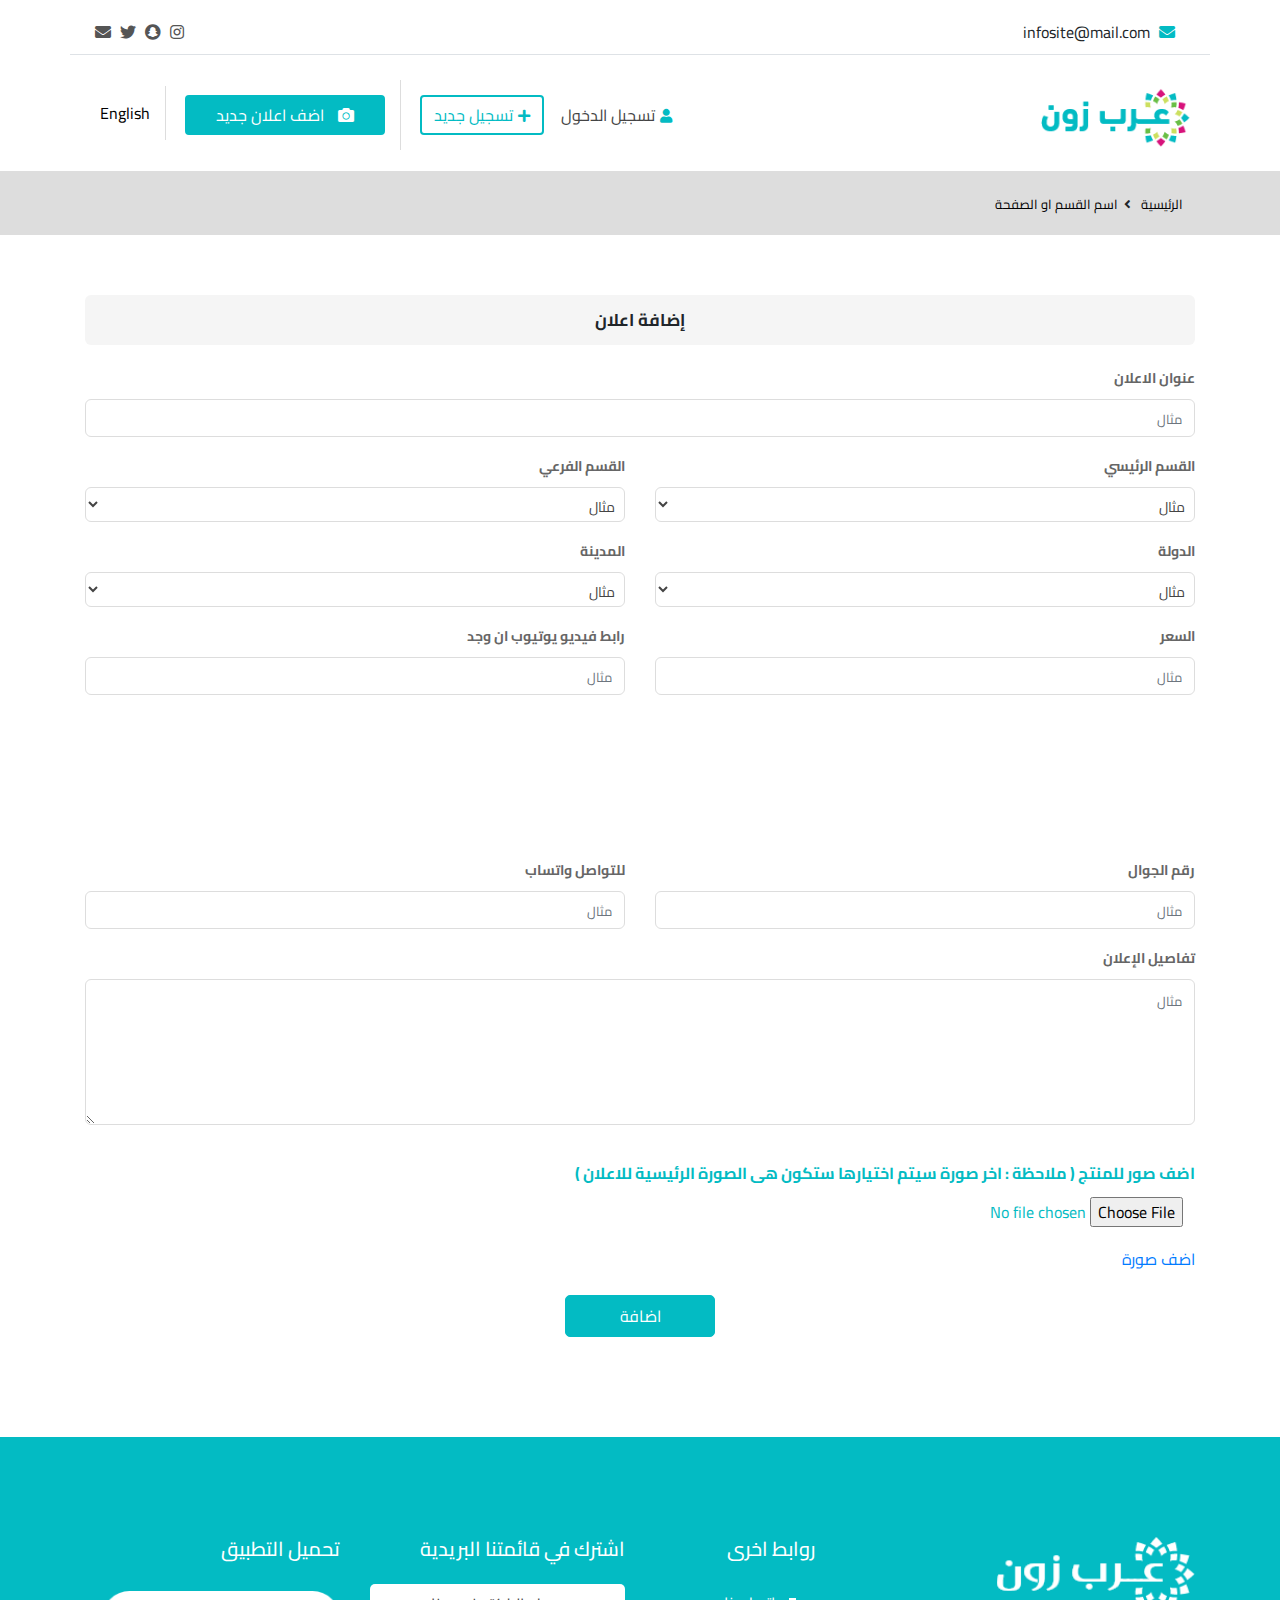
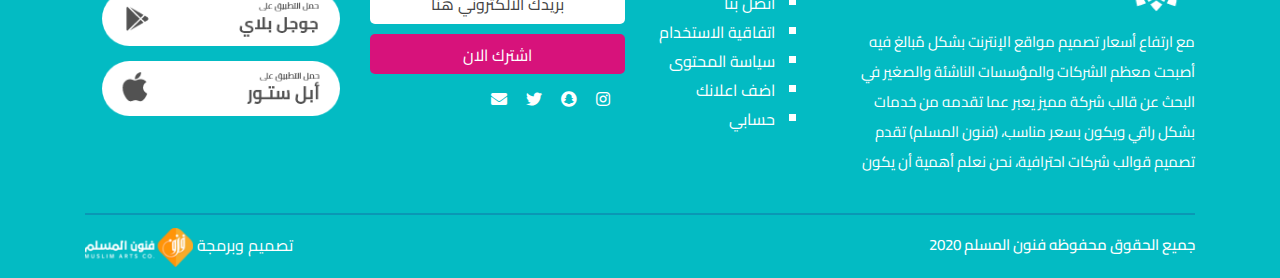
<file: add-ads.html>
<!DOCTYPE html>
<html lang="en">

<head>
  <meta charset="UTF-8" />
  <meta name="viewport" content="width=device-width, initial-scale=1.0" />
  <link rel="stylesheet" href="./assets/css/bootstrap-ar.min.css" />
  <link rel="stylesheet" href="https://cdnjs.cloudflare.com/ajax/libs/font-awesome/5.13.0/css/all.min.css" />
  <link rel="stylesheet" href="./assets/css/slick.css" />
  <link rel="stylesheet" href="./assets/css/slick-theme.css" />
  <link rel="stylesheet" href="./assets/css/style.css" />
  <title>Document</title>
</head>

<body>
  <!-- start upper nav -->
  <div class="top-header">
    <div class="container">
      <div class="row border-bottom">
        <div class="col-sm-12 col-lg-6">
          <div class="info">
            <span><i class="fas fa-envelope" aria-hidden="true"></i>
              infosite@mail.com</span>
          </div>
        </div>
        <div class="col-sm-12 col-lg-6">
          <div class="social">
            <span><a href="#"><i class="fab fa-instagram"></i></a></span>
            <span><a href="#"><i class="fab fa-snapchat"></i></a></span>
            <span><a href="#"><i class="fab fa-twitter"></i></a></span>
            <span><a href="#"><i class="fas fa-envelope"></i></a></span>
          </div>
        </div>
      </div>
    </div>
  </div>
  <!-- end upper nav -->

  <!-- start navbar -->
  <div class="upper-nav">
    <div class="container">
      <div class="row">
        <div class="col-sm-12 col-lg-3">
          <div class="logo">
            <img class="mt-2" src="./assets/images/logo.png" alt="" />
          </div>
        </div>
        <div class="col-sm-12 col-lg-9">
          <div class="login">
            <ul class="list-unstyled">
              <li>
                <a href="./account.html" class="btn btn-login"><i class="fas fa-user"></i>تسجيل الدخول</a>
                <a href="./account.html" class="btn btn-rigister"><i class="fas fa-plus"></i>تسجيل جديد</a>
              </li>
              <li class="btn-add-ads-parent">
                <a href="./ads-page.html" class="btn btn-add-ads"><i class="fas fa-camera"></i> اضف اعلان جديد</a>
              </li>
              <li class="eng">
                <a href="#">English</a>
              </li>
            </ul>
          </div>
        </div>
      </div>
    </div>
  </div>
  <!-- end navbar -->

  <!-- start path  -->
  <div class="path">
    <div class="container">
      <div class="row">
        <div class="col-sm-12 col-lg-12">
          <div>
            <span class="first"> <a href="#">الرئيسية</a></span>
            <span><a href="#">اسم القسم او الصفحة</a> </span>
          </div>
        </div>
      </div>
    </div>
  </div>
  <!-- end path -->


  <!-- start add ads -->
  <div class="add-ads-add">
    <div class="container">
      <h5 class="card-header">إضافة اعلان</h5>
      <form action="">
        <div class="row">
          <div class="col-sm-12 col-lg-12">
            <div class="form-group">
              <label for="name-add">عنوان الاعلان</label>
              <input class="form-control" type="text" name="" id="name-add" placeholder="مثال">
            </div>
          </div>
          <div class="col-sm-12 col-lg-6">
            <div class="form-group">
              <label for="select-dep">القسم الرئيسي</label>
              <select class="form-control" name="" id="select-dep">
                <option selected>مثال</option>
                <option> حراج السيارات </option>
                <option> عقارات </option>
                <option> الكترونيات </option>
                <option> حيوانات </option>
                <option> اجهزة </option>
                <option> وظائف 2020 م </option>
                <option> اثاث </option>
              </select>
            </div>
          </div>
          <div class="col-sm-12 col-lg-6">
            <div class="form-group">
              <label for="select-sub-dep">القسم الفرعي</label>
              <select class="form-control" name="" id="select--sub-dep">
                <option selected>مثال</option>
                <option> حراج السيارات </option>
                <option> عقارات </option>
                <option> الكترونيات </option>
                <option> حيوانات </option>
                <option> اجهزة </option>
                <option> وظائف 2020 م </option>
                <option> اثاث </option>
              </select>
            </div>
          </div>
          <div class="col-sm-12 col-lg-6">
            <div class="form-group">
              <label for="select-country">الدولة</label>
              <select class="form-control" name="" id="select-country">
                <option selected>مثال</option>
                <option>البحرين</option>
                <option>البحرين</option>
                <option>البحرين</option>
                <option>البحرين</option>
              </select>
            </div>
          </div>
          <div class="col-sm-12 col-lg-6">
            <div class="form-group">
              <label for="select-city">المدينة</label>
              <select class="form-control" name="" id="select-city">
                <option selected>مثال</option>
                <option>البحرين</option>
                <option>البحرين</option>
                <option>البحرين</option>
                <option>البحرين</option>
              </select>
            </div>
          </div>
          <div class="col-sm-12 col-lg-6">
            <div class="form-group">
              <label for="add-price">السعر</label>
              <input class="form-control" type="text" name="" id="add-price" placeholder="مثال">
            </div>
          </div>
          <div class="col-sm-12 col-lg-6">
            <div class="form-group">
              <label for="add-price">رابط فيديو يوتيوب ان وجد</label>
              <input class="form-control" type="text" name="" id="add-price" placeholder="مثال">
            </div>
          </div>
          <div class="col-sm-12 col-lg-12">
            <iframe
              class="add-iframe"
              src="https://www.google.com/maps/embed?pb=!1m14!1m12!1m3!1d907337.8136757141!2d31.594399800000005!3d27.3354528!2m3!1f0!2f0!3f0!3m2!1i1024!2i768!4f13.1!5e0!3m2!1sen!2seg!4v1595070091693!5m2!1sen!2seg"
              frameborder="0" style="border:0;" allowfullscreen="" aria-hidden="false"
              tabindex="0"></iframe>
          </div>
          <div class="col-sm-12 col-lg-6">
            <div class="form-group">
              <label for="add-phone">رقم الجوال</label>
              <input class="form-control" type="text" name="" id="add-phone" placeholder="مثال">
            </div>
          </div>
          <div class="col-sm-12 col-lg-6">
            <div class="form-group">
              <label for="add-whats">للتواصل واتساب</label>
              <input class="form-control" type="text" name="" id="add-whats" placeholder="مثال">
            </div>
          </div>
          <div class="col-sm-12 col-lg-12">
            <div class="form-group">
              <label for="add-textarea">تفاصيل الإعلان</label>
              <textarea name="" class="form-control" id="add-textarea" cols="30" rows="5" placeholder="مثال"></textarea>
            </div>
          </div>
          <div class="col-sm-12 col-lg-12">
            <label class="add-pic" for="">اضف صور للمنتج ( ملاحظة : اخر صورة سيتم اختيارها ستكون هى الصورة الرئيسية
              للاعلان
              )
              <input type="file" name="" id="">
            </label><br />
            <a href="#">اضف صورة</a>
          </div>
          <div class="col-sm-12 col-lg-12 mt-4 text-center">
            <button class="btn btn-add-submit" type="submit">اضافة</button>
          </div>
        </div>
      </form>
    </div>
  </div>
  <!-- end add ads -->


	<!-- start footer -->
	<footer>
		<div class="container">
			<div class="row">
				<div class="col-sm-12 col-lg-4">
					<div class="logo-content-logo">
						<div class="logo" data-aos="fade-up">
							<img src="./assets/images/logo-footer.png" alt="" />
						</div>
						<p class="text-white">
							مع ارتفاع أسعار تصميم مواقع الإنترنت بشكل مٌبالغ فيه أصبحت معظم
							الشركات والمؤسسات الناشئة والصغير في البحث عن قالب شركة مميز
							يعبر عما تقدمه من خدمات بشكل راقي ويكون بسعر مناسب، (فنون
							المسلم) تقدم تصميم قوالب شركات احترافية، نحن نعلم أهمية أن يكون
						</p>
					</div>
				</div>
				<div class="col-sm-6 col-lg-2">
					<div class="help-content">
						<h5 class="text-white pr-3">روابط اخرى</h5>
						<ul class="text-white">
							<li><a class="text-white" href="./contact.htm">اتصل بنا</a></li>
							<li><a class="text-white" href="">اتفاقية الاستخدام</a></li>
							<li>
								<a class="text-white" href="./archive.html">سياسة المحتوى</a>
							</li>
							<li>
								<a class="text-white" href="./ads-page.html">اضف اعلانك</a>
							</li>
							<li><a class="text-white" href="">حسابي</a></li>
						</ul>
					</div>
				</div>
				<div class="col-sm-6 col-lg-3">
					<div class="social-content">
						<h5 class="text-white">اشترك في قائمتنا البريدية</h5>
						<form>
							<input class="form-control" type="email" placeholder="بريدك الالكتروني هنا" /><br />
							<button type="submit" class="btn">اشترك الان</button>
						</form>
						<div class="social">
							<span><a href="#"><i class="fab fa-instagram"></i></a></span>
							<span><a href="#"><i class="fab fa-snapchat"></i></a></span>
							<span><a href="#"><i class="fab fa-twitter"></i></a></span>
							<span><a href="#"><i class="fas  fa-envelope"></i></a></span>
						</div>
					</div>
				</div>
				<div class="col-sm-12 col-lg-3">
					<div class="help-content download-app">
						<h5 class="text-white pr-3">تحميل التطبيق</h5>
						<ul class="text-white list-unstyled">
							<li>
								<a href=""><img src="./assets/images/google-play.png" alt=""></a>
							</li>
							<li>
								<a href=""><img src="./assets/images/apple-store.png" alt=""></a>
							</li>
						</ul>
					</div>
				</div>
			</div>
		</div>
		<div class="copy-right">
			<div class="container">
				<div class="copy">
					<div class="row">
						<div class="col-sm-12 col-lg-6">
							<h5 class="">جميع الحقوق محفوظه فنون المسلم 2020</h5>
						</div>
						<div class="col-sm-12 col-lg-6">
							<div class="logo-funun">
								<span class="text-white">تصميم وبرمجة</span>
								<img src="./assets/images/artlogo.png" />
							</div>
						</div>
					</div>
				</div>
			</div>
		</div>
	</footer>
	<!-- end footer -->
  <script src="./assets/js/jquery-3.3.1.min.js"></script>
  <script src="./assets/js/popper.min.js"></script>
  <script src="./assets/js/bootstrap.min.js"></script>
  <script src="./assets/js/slick.min.js"></script>
  <script src="./assets/js/main.js"></script>
</body>

</html>
</file>
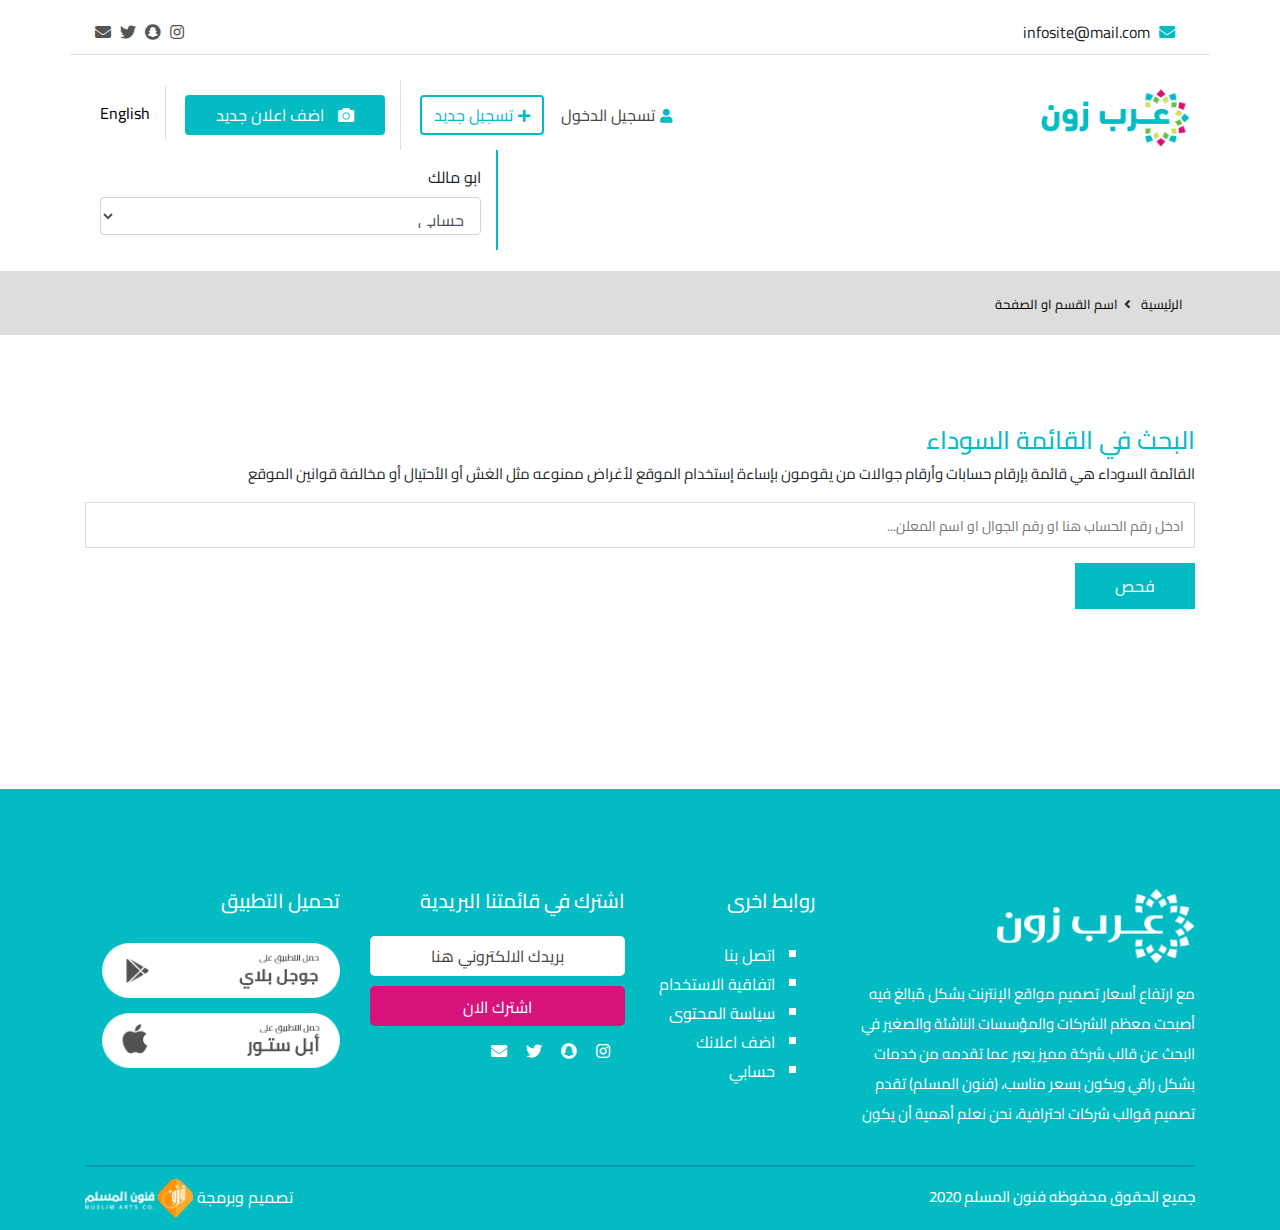
<file: blacklist.html>
<!DOCTYPE html>
<html lang="en">

<head>
  <meta charset="UTF-8" />
  <meta name="viewport" content="width=device-width, initial-scale=1.0" />
  <link rel="stylesheet" href="./assets/css/bootstrap-ar.min.css" />
  <link rel="stylesheet" href="https://cdnjs.cloudflare.com/ajax/libs/font-awesome/5.13.0/css/all.min.css" />
  <link rel="stylesheet" href="./assets/css/slick.css" />
  <link rel="stylesheet" href="./assets/css/slick-theme.css" />
  <link rel="stylesheet" href="./assets/css/style.css" />
  <title>Document</title>
</head>

<body>
  <!-- start upper nav -->
  <div class="top-header">
    <div class="container">
      <div class="row border-bottom">
        <div class="col-sm-12 col-lg-6">
          <div class="info">
            <span><i class="fas fa-envelope" aria-hidden="true"></i>
              infosite@mail.com</span>
          </div>
        </div>
        <div class="col-sm-12 col-lg-6">
          <div class="social">
            <span><a href="#"><i class="fab fa-instagram"></i></a></span>
            <span><a href="#"><i class="fab fa-snapchat"></i></a></span>
            <span><a href="#"><i class="fab fa-twitter"></i></a></span>
            <span><a href="#"><i class="fas fa-envelope"></i></a></span>
          </div>
        </div>
      </div>
    </div>
  </div>
  <!-- end upper nav -->

  <!-- start navbar -->
  <div class="upper-nav">
    <div class="container">
      <div class="row">
        <div class="col-sm-12 col-lg-3">
          <div class="logo">
            <img class="mt-2" src="./assets/images/logo.png" alt="" />
          </div>
        </div>
        <div class="col-sm-12 col-lg-9">
          <div class="login">
            <ul class="list-unstyled">
              <li>
                <a href="./account.html" class="btn btn-login"><i class="fas fa-user"></i>تسجيل الدخول</a>
                <a href="./account.html" class="btn btn-rigister"><i class="fas fa-plus"></i>تسجيل جديد</a>
              </li>
              <li class="btn-add-ads-parent">
                <a href="./ads-page.html" class="btn btn-add-ads"><i class="fas fa-camera"></i> اضف اعلان جديد</a>
              </li>
              <li class="eng">
                <a href="#">English</a>
              </li>
              <li class="my-account-option">
                <form action="">
                  <div class="form-group">
                    <label for="exampleFormControlSelect1">ابو مالك</label>
                    <select class="form-control" id="exampleFormControlSelect1">
                      <option><a href="#">حسابي</a></option>
                      <option><a href="#">رسائلي</a></option>
                      <option><a href="#">اعلاناتي</a></option>
                      <option><a href="#">تسجيل الخروج</a></option>
                    </select>
                  </div>
                </form>
              </li>
            </ul>
          </div>
        </div>
      </div>
    </div>
  </div>
  <!-- end navbar -->

  <!-- start path  -->
  <div class="path">
    <div class="container">
      <div class="row">
        <div class="col-sm-12 col-lg-12">
          <div>
            <span class="first"> <a href="#">الرئيسية</a></span>
              <span><a href="#">اسم القسم او الصفحة</a> </span>
          </div>
        </div>
      </div>
    </div>
  </div>
  <!-- end path -->

  <div class="blacklist">
    <div class="container">
      <h5>البحث في القائمة السوداء</h5>
      <p>
        القائمة السوداء هي قائمة بإرقام حسابات وأرقام جوالات من يقومون بإساءة
        إستخدام الموقع لأغراض ممنوعه مثل الغش أو الأحتيال أو مخالفة قوانين
        الموقع
      </p>
      <div class="row">
        <div class="col-sm-12">
          <form action="">
            <input type="text" name="" id="" placeholder="ادخل رقم الحساب هنا او رقم الجوال او اسم المعلن...">
            <button type="submit">فحص</button>
          </form>
        </div>
      </div>
    </div>
  </div>


	<!-- start footer -->
	<footer>
		<div class="container">
			<div class="row">
				<div class="col-sm-12 col-lg-4">
					<div class="logo-content-logo">
						<div class="logo" data-aos="fade-up">
							<img src="./assets/images/logo-footer.png" alt="" />
						</div>
						<p class="text-white">
							مع ارتفاع أسعار تصميم مواقع الإنترنت بشكل مٌبالغ فيه أصبحت معظم
							الشركات والمؤسسات الناشئة والصغير في البحث عن قالب شركة مميز
							يعبر عما تقدمه من خدمات بشكل راقي ويكون بسعر مناسب، (فنون
							المسلم) تقدم تصميم قوالب شركات احترافية، نحن نعلم أهمية أن يكون
						</p>
					</div>
				</div>
				<div class="col-sm-6 col-lg-2">
					<div class="help-content">
						<h5 class="text-white pr-3">روابط اخرى</h5>
						<ul class="text-white">
							<li><a class="text-white" href="./contact.htm">اتصل بنا</a></li>
							<li><a class="text-white" href="">اتفاقية الاستخدام</a></li>
							<li>
								<a class="text-white" href="./archive.html">سياسة المحتوى</a>
							</li>
							<li>
								<a class="text-white" href="./ads-page.html">اضف اعلانك</a>
							</li>
							<li><a class="text-white" href="">حسابي</a></li>
						</ul>
					</div>
				</div>
				<div class="col-sm-6 col-lg-3">
					<div class="social-content">
						<h5 class="text-white">اشترك في قائمتنا البريدية</h5>
						<form>
							<input class="form-control" type="email" placeholder="بريدك الالكتروني هنا" /><br />
							<button type="submit" class="btn">اشترك الان</button>
						</form>
						<div class="social">
							<span><a href="#"><i class="fab fa-instagram"></i></a></span>
							<span><a href="#"><i class="fab fa-snapchat"></i></a></span>
							<span><a href="#"><i class="fab fa-twitter"></i></a></span>
							<span><a href="#"><i class="fas  fa-envelope"></i></a></span>
						</div>
					</div>
				</div>
				<div class="col-sm-12 col-lg-3">
					<div class="help-content download-app">
						<h5 class="text-white pr-3">تحميل التطبيق</h5>
						<ul class="text-white list-unstyled">
							<li>
								<a href=""><img src="./assets/images/google-play.png" alt=""></a>
							</li>
							<li>
								<a href=""><img src="./assets/images/apple-store.png" alt=""></a>
							</li>
						</ul>
					</div>
				</div>
			</div>
		</div>
		<div class="copy-right">
			<div class="container">
				<div class="copy">
					<div class="row">
						<div class="col-sm-12 col-lg-6">
							<h5 class="">جميع الحقوق محفوظه فنون المسلم 2020</h5>
						</div>
						<div class="col-sm-12 col-lg-6">
							<div class="logo-funun">
								<span class="text-white">تصميم وبرمجة</span>
								<img src="./assets/images/artlogo.png" />
							</div>
						</div>
					</div>
				</div>
			</div>
		</div>
	</footer>
	<!-- end footer -->

  <script src="./assets/js/jquery-3.3.1.min.js"></script>
  <script src="./assets/js/popper.min.js"></script>
  <script src="./assets/js/bootstrap.min.js"></script>
  <script src="./assets/js/slick.min.js"></script>
  <script src="./assets/js/main.js"></script>
</body>

</html>
</file>
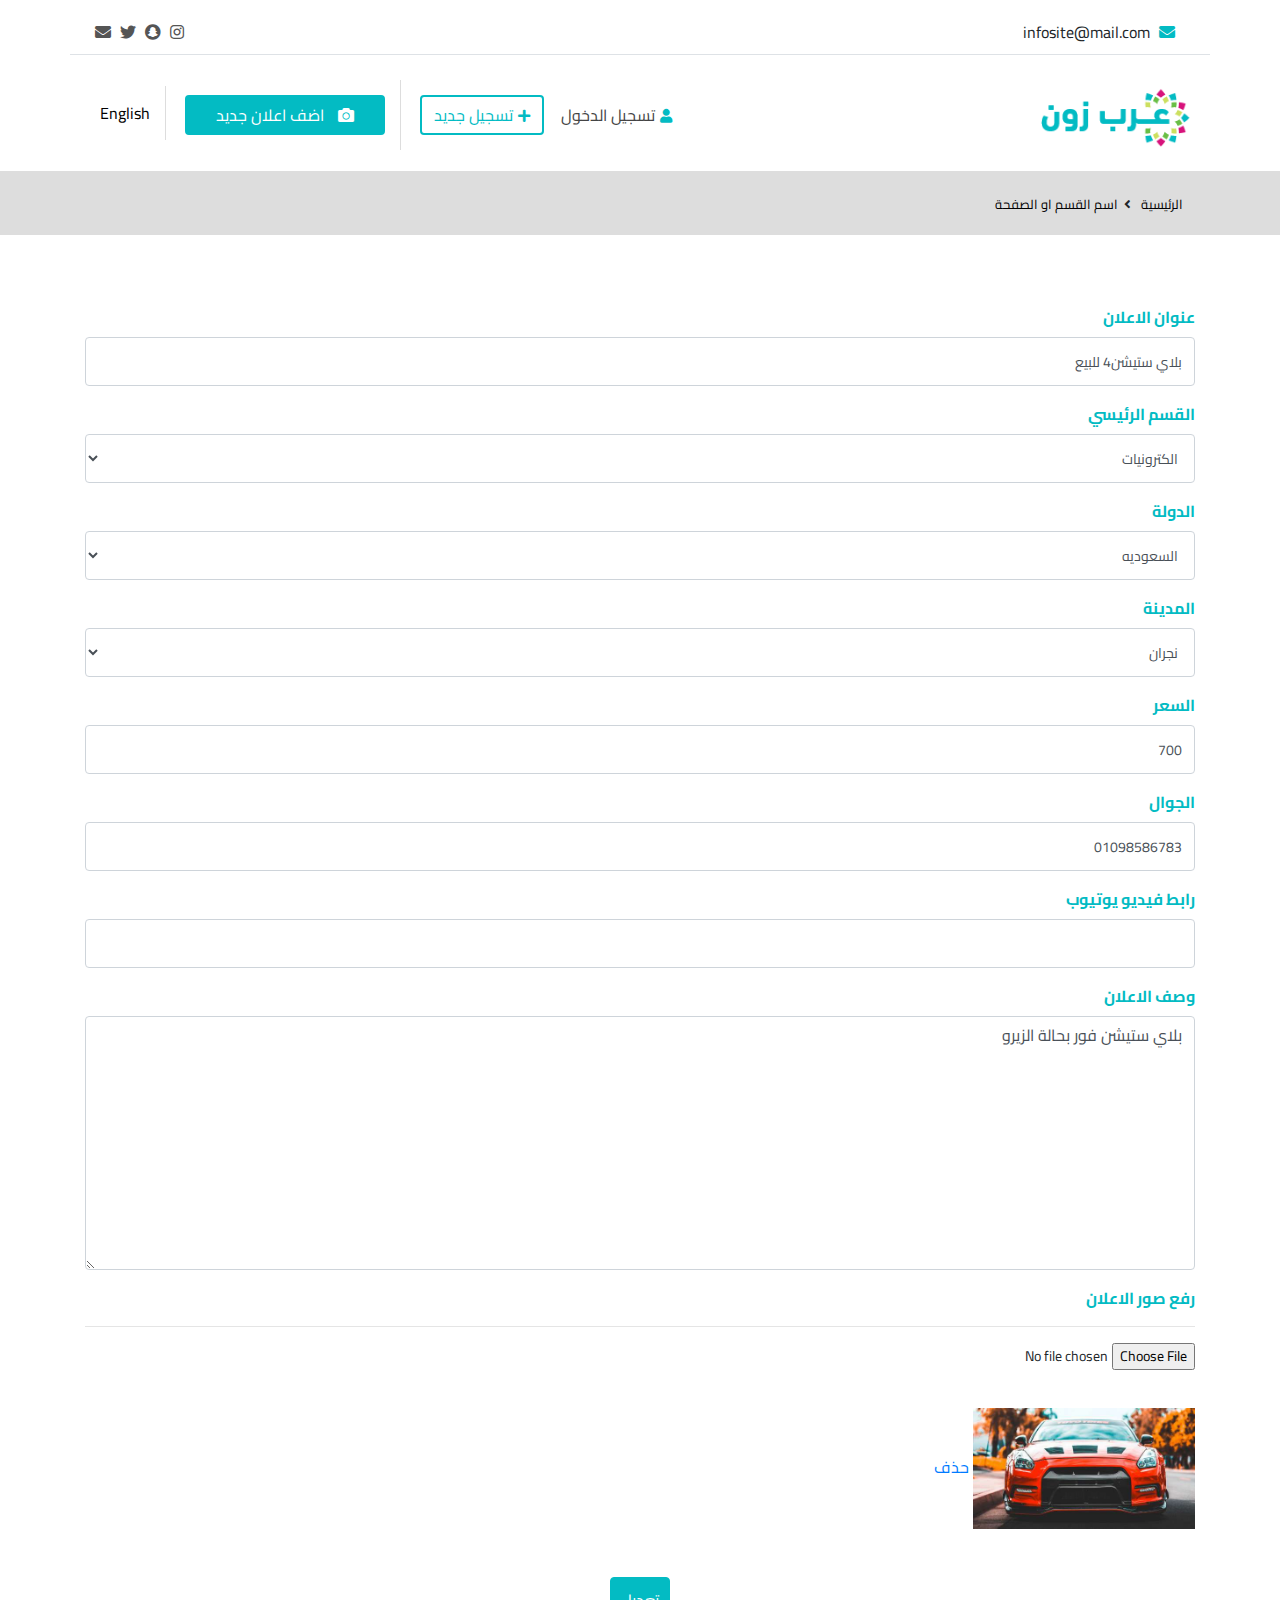
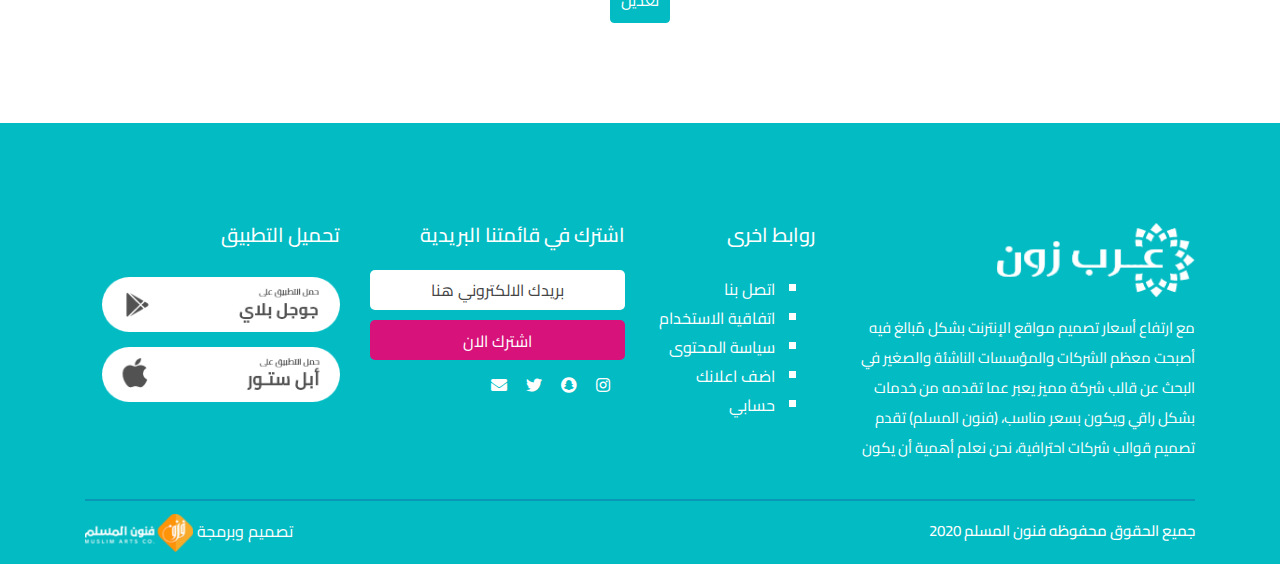
<file: edit-ads.html>
<!DOCTYPE html>
<html lang="en">

<head>
  <meta charset="UTF-8" />
  <meta name="viewport" content="width=device-width, initial-scale=1.0" />
  <link rel="stylesheet" href="./assets/css/bootstrap-ar.min.css" />
  <link rel="stylesheet" href="https://cdnjs.cloudflare.com/ajax/libs/font-awesome/5.13.0/css/all.min.css" />
  <link rel="stylesheet" href="./assets/css/slick.css" />
  <link rel="stylesheet" href="./assets/css/slick-theme.css" />
  <link rel="stylesheet" href="./assets/css/style.css" />
  <title>Document</title>
</head>

<body>

  <!-- start upper nav -->
  <div class="top-header">
    <div class="container">
      <div class="row border-bottom">
        <div class="col-sm-12 col-lg-6">
          <div class="info">
            <span><i class="fas fa-envelope" aria-hidden="true"></i>
              infosite@mail.com</span>
          </div>
        </div>
        <div class="col-sm-12 col-lg-6">
          <div class="social">
            <span><a href="#"><i class="fab fa-instagram"></i></a></span>
            <span><a href="#"><i class="fab fa-snapchat"></i></a></span>
            <span><a href="#"><i class="fab fa-twitter"></i></a></span>
            <span><a href="#"><i class="fas fa-envelope"></i></a></span>
          </div>
        </div>
      </div>
    </div>
  </div>
  <!-- end upper nav -->

  <!-- start navbar -->
  <div class="upper-nav">
    <div class="container">
      <div class="row">
        <div class="col-sm-12 col-lg-3">
          <div class="logo">
            <img class="mt-2" src="./assets/images/logo.png" alt="" />
          </div>
        </div>
        <div class="col-sm-12 col-lg-9">
          <div class="login">
            <ul class="list-unstyled">
              <li>
                <a href="./account.html" class="btn btn-login"><i class="fas fa-user"></i>تسجيل الدخول</a>
                <a href="./account.html" class="btn btn-rigister"><i class="fas fa-plus"></i>تسجيل جديد</a>
              </li>
              <li class="btn-add-ads-parent">
                <a href="./ads-page.html" class="btn btn-add-ads"><i class="fas fa-camera"></i> اضف اعلان جديد</a>
              </li>
              <li class="eng">
                <a href="#">English</a>
              </li>
            </ul>
          </div>
        </div>
      </div>
    </div>
  </div>
  <!-- end navbar -->

  <!-- start path  -->
  <div class="path">
    <div class="container">
      <div class="row">
        <div class="col-sm-12 col-lg-12">
          <div>
            <span class="first"> <a href="#">الرئيسية</a></span>
              <span><a href="#">اسم القسم او الصفحة</a> </span>
          </div>
        </div>
      </div>
    </div>
  </div>
  <!-- end path -->

  <!-- start edit ads -->
  <div class="edit-ads">
    <div class="container">
      <div class="row">
        <div class="col-sm-12 col-lg-12">
          <form>
            <div class="form-group">
              <label for="exampleFormControlInput1">عنوان الاعلان</label>
              <input type="text" class="form-control" id="exampleFormControlInput1" value="بلاي ستيشن4 للبيع">
            </div>
            <div class="form-group">
              <label for="exampleFormControlSelect1">القسم الرئيسي</label>
              <select class="form-control" id="exampleFormControlSelect1">
                <option>الكترونيات</option>
                <option>سيارات</option>
                <option>حيوانات</option>
                <option>اثاث</option>
                <option>عقارات</option>
              </select>
            </div>
            <div class="form-group">
              <label for="exampleFormControlSelect1"> الدولة</label>
              <select class="form-control" id="exampleFormControlSelect1">
                <option>السعوديه</option>
                <option>الامارت</option>
                <option>البجرين</option>
                <option>قطر</option>
                <option>عمان</option>
              </select>
            </div>
            <div class="form-group">
              <label for="exampleFormControlSelect1"> المدينة</label>
              <select class="form-control" id="exampleFormControlSelect1">
                <option>نجران</option>
              </select>
            </div>
            <div class="form-group">
              <label for="exampleFormControlInput1">السعر</label>
              <input type="text" class="form-control" id="exampleFormControlInput1" value="700">
            </div>
            <div class="form-group">
              <label for="exampleFormControlInput1">الجوال</label>
              <input type="text" class="form-control" id="exampleFormControlInput1" value="01098586783">
            </div>
            <div class="form-group">
              <label for="exampleFormControlInput1">رابط فيديو يوتيوب</label>
              <input type="text" class="form-control" id="exampleFormControlInput1">
            </div>
            <div class="form-group">
              <label for="exampleFormControlTextarea1">وصف الاعلان</label>
              <textarea class="form-control" id="exampleFormControlTextarea1"
                rows="10">بلاي ستيشن فور بحالة الزيرو</textarea>
            </div>
            <div class="form-group file-upload">
              <label for="exampleFormControlFile1">رفع صور الاعلان</label>
              <hr>
              <input type="file" class="form-control-file" id="exampleFormControlFile1">
            </div>
            <div class="img-from-file">
              <img src="./assets/images/car-1.jpg" />
              <a href="#">حذف</a>
            </div>
            <div class="submit-button text-center mt-5">
              <button class="rounded" type="submit btn">تعديل</button>
            </div>
          </form>
        </div>
      </div>
    </div>
  </div>
  <!-- end edit ads -->


	<!-- start footer -->
	<footer>
		<div class="container">
			<div class="row">
				<div class="col-sm-12 col-lg-4">
					<div class="logo-content-logo">
						<div class="logo" data-aos="fade-up">
							<img src="./assets/images/logo-footer.png" alt="" />
						</div>
						<p class="text-white">
							مع ارتفاع أسعار تصميم مواقع الإنترنت بشكل مٌبالغ فيه أصبحت معظم
							الشركات والمؤسسات الناشئة والصغير في البحث عن قالب شركة مميز
							يعبر عما تقدمه من خدمات بشكل راقي ويكون بسعر مناسب، (فنون
							المسلم) تقدم تصميم قوالب شركات احترافية، نحن نعلم أهمية أن يكون
						</p>
					</div>
				</div>
				<div class="col-sm-6 col-lg-2">
					<div class="help-content">
						<h5 class="text-white pr-3">روابط اخرى</h5>
						<ul class="text-white">
							<li><a class="text-white" href="./contact.htm">اتصل بنا</a></li>
							<li><a class="text-white" href="">اتفاقية الاستخدام</a></li>
							<li>
								<a class="text-white" href="./archive.html">سياسة المحتوى</a>
							</li>
							<li>
								<a class="text-white" href="./ads-page.html">اضف اعلانك</a>
							</li>
							<li><a class="text-white" href="">حسابي</a></li>
						</ul>
					</div>
				</div>
				<div class="col-sm-6 col-lg-3">
					<div class="social-content">
						<h5 class="text-white">اشترك في قائمتنا البريدية</h5>
						<form>
							<input class="form-control" type="email" placeholder="بريدك الالكتروني هنا" /><br />
							<button type="submit" class="btn">اشترك الان</button>
						</form>
						<div class="social">
							<span><a href="#"><i class="fab fa-instagram"></i></a></span>
							<span><a href="#"><i class="fab fa-snapchat"></i></a></span>
							<span><a href="#"><i class="fab fa-twitter"></i></a></span>
							<span><a href="#"><i class="fas  fa-envelope"></i></a></span>
						</div>
					</div>
				</div>
				<div class="col-sm-12 col-lg-3">
					<div class="help-content download-app">
						<h5 class="text-white pr-3">تحميل التطبيق</h5>
						<ul class="text-white list-unstyled">
							<li>
								<a href=""><img src="./assets/images/google-play.png" alt=""></a>
							</li>
							<li>
								<a href=""><img src="./assets/images/apple-store.png" alt=""></a>
							</li>
						</ul>
					</div>
				</div>
			</div>
		</div>
		<div class="copy-right">
			<div class="container">
				<div class="copy">
					<div class="row">
						<div class="col-sm-12 col-lg-6">
							<h5 class="">جميع الحقوق محفوظه فنون المسلم 2020</h5>
						</div>
						<div class="col-sm-12 col-lg-6">
							<div class="logo-funun">
								<span class="text-white">تصميم وبرمجة</span>
								<img src="./assets/images/artlogo.png" />
							</div>
						</div>
					</div>
				</div>
			</div>
		</div>
	</footer>
	<!-- end footer -->
  <script src="./assets/js/jquery-3.3.1.min.js"></script>
  <script src="./assets/js/popper.min.js"></script>
  <script src="./assets/js/bootstrap.min.js"></script>
  <script src="./assets/js/slick.min.js"></script>
  <script src="./assets/js/main.js"></script>
</body>

</html>
</file>
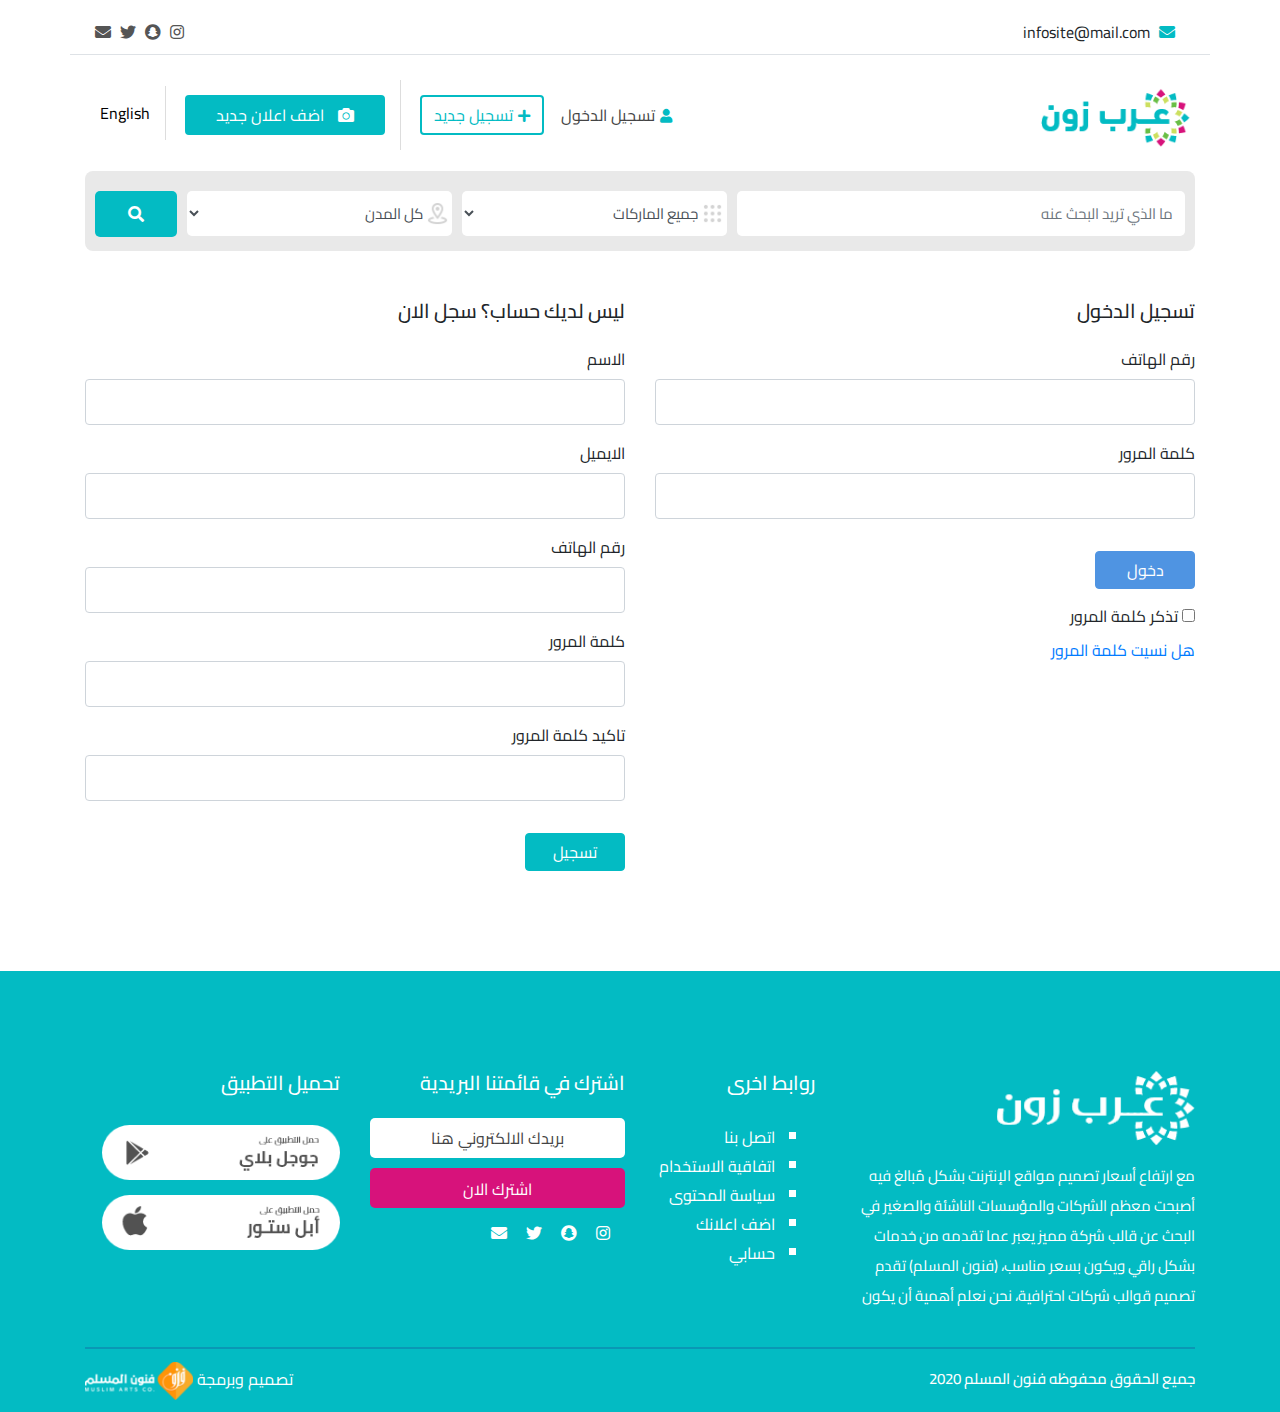
<file: login-rigister.html>
<!DOCTYPE html>
<html lang="en">

<head>
  <meta charset="UTF-8">
  <meta name="viewport" content="width=device-width, initial-scale=1.0">
  <link rel="stylesheet" href="./assets/css/bootstrap-ar.min.css" />
  <link rel="stylesheet" href="https://cdnjs.cloudflare.com/ajax/libs/font-awesome/5.13.0/css/all.min.css" />
  <link rel="stylesheet" href="./assets/css/slick.css" />
  <link rel="stylesheet" href="./assets/css/slick-theme.css" />
  <link rel="stylesheet" href="./assets/css/style.css" />
  <title>Document</title>
</head>

<body>
  <!-- start upper nav -->
  <div class="top-header">
    <div class="container">
      <div class="row border-bottom">
        <div class="col-sm-12 col-lg-6">
          <div class="info">
            <span><i class="fas fa-envelope" aria-hidden="true"></i>
              infosite@mail.com</span>
          </div>
        </div>
        <div class="col-sm-12 col-lg-6">
          <div class="social">
            <span><a href="#"><i class="fab fa-instagram"></i></a></span>
            <span><a href="#"><i class="fab fa-snapchat"></i></a></span>
            <span><a href="#"><i class="fab fa-twitter"></i></a></span>
            <span><a href="#"><i class="fas fa-envelope"></i></a></span>
          </div>
        </div>
      </div>
    </div>
  </div>
  <!-- end upper nav -->

  <!-- start navbar -->
  <div class="upper-nav">
    <div class="container">
      <div class="row">
        <div class="col-sm-12 col-lg-3">
          <div class="logo">
            <img class="mt-2" src="./assets/images/logo.png" alt="" />
          </div>
        </div>
        <div class="col-sm-12 col-lg-9">
          <div class="login">
            <ul class="list-unstyled">
              <li>
                <a href="./account.html" class="btn btn-login"><i class="fas fa-user"></i>تسجيل الدخول</a>
                <a href="./account.html" class="btn btn-rigister"><i class="fas fa-plus"></i>تسجيل جديد</a>
              </li>
              <li class="btn-add-ads-parent">
                <a href="./ads-page.html" class="btn btn-add-ads"><i class="fas fa-camera"></i> اضف اعلان جديد</a>
              </li>
              <li class="eng">
                <a href="#">English</a>
              </li>
            </ul>
          </div>
        </div>
      </div>
    </div>
  </div>
  <!-- end navbar -->

  <!-- start search bar -->
  <div class="search-bar" data-aos="fade-up">
    <div class="container">
      <div class="row">
        <div class="col-sm-12 text-right">
          <form>
            <div class="row">
              <div class="col-sm-12 col-md-6 col-lg-5">
                <div class="form-group">
                  <input type="text" class="form-control" placeholder="ما الذي تريد البحث عنه" />
                </div>
              </div>
              <div class="col-sm-12 col-md-6 col-lg-3">
                <img class="all-mark" src="./assets/images/all-mark.png" />
                <div class="form-group">
                  <select class="form-control select-control" id="exampleFormControlSelect1">
                    <option>جميع الماركات</option>
                    <option>جميع الماركات</option>
                  </select>
                </div>
              </div>
              <div class="col-sm-12 col-md-6 col-lg-3">
                <img class="car-select" src="./assets/images/place.png" />
                <div class="form-group">
                  <select class="form-control select-control" id="exampleFormControlSelect1">
                    <option>كل المدن</option>
                    <option>كل المدن</option>
                  </select>
                </div>
              </div>
              <div class="col-sm-12 col-md-6 col-lg-1">
                <div class="btn-submit">
                  <button type="submit" class="btn"> <i class="fas fa-search"></i></button>
                </div>
              </div>
            </div>
          </form>
        </div>
      </div>
    </div>
  </div>
  <!-- end search bar -->

  <!-- start login rigister -->

  <div class="login-rigister mt-5">
    <div class="container">
      <div class="row">
        <div class="col-sm-12 col-lg-6">
          <div class="login">
            <h5>تسجيل الدخول</h5>
            <form class="mt-4 rigister-login-form">
              <div class="form-group">
                <label for="exampleInputEmail1">رقم الهاتف</label>
                <input type="text" class="form-control" id="exampleInputEmail1" aria-describedby="emailHelp">
              </div>
              <div class="form-group">
                <label for="exampleInputEmail1">كلمة المرور</label>
                <input type="password" class="form-control" id="exampleInputEmail1" aria-describedby="emailHelp">
              </div>
              <button type="submit" class="btn btn-login mt-3">دخول</button>
              <span class="remember">
                <input type="checkbox" />
                <labl> تذكر كلمة المرور</labl>
              </span>
              <p>
                <a href="#">هل نسيت كلمة المرور</a>
              </p>
            </form>
          </div>
        </div>
        <div class="col-sm-12 col-lg-6">
          <div class="rigister">
            <h5>ليس لديك حساب؟ سجل الان</h5>
            <form class="mt-4 rigister-login-form">
              <div class="form-group">
                <label for="exampleInputEmail1">الاسم</label>
                <input type="text" class="form-control" id="exampleInputEmail1" aria-describedby="emailHelp">
              </div>
              <div class="form-group">
                <label for="exampleInputEmail1">الايميل</label>
                <input type="email" class="form-control" id="exampleInputEmail1" aria-describedby="emailHelp">
              </div>
              <div class="form-group">
                <label for="exampleInputEmail1">رقم الهاتف</label>
                <input type="text" class="form-control" id="exampleInputEmail1" aria-describedby="emailHelp">
              </div>
              <div class="form-group">
                <label for="exampleInputEmail1">كلمة المرور</label>
                <input type="password" class="form-control" id="exampleInputEmail1" aria-describedby="emailHelp">
              </div>
              <div class="form-group">
                <label for="exampleInputEmail1">تاكيد كلمة المرور</label>
                <input type="password" class="form-control" id="exampleInputEmail1" aria-describedby="emailHelp">
              </div>
              <button type="submit" class="btn btn-rigister mt-3">تسجيل</button>
            </form>
          </div>
        </div>
      </div>
    </div>
  </div>

  <!-- end login rigister -->

	<!-- start footer -->
	<footer>
		<div class="container">
			<div class="row">
				<div class="col-sm-12 col-lg-4">
					<div class="logo-content-logo">
						<div class="logo" data-aos="fade-up">
							<img src="./assets/images/logo-footer.png" alt="" />
						</div>
						<p class="text-white">
							مع ارتفاع أسعار تصميم مواقع الإنترنت بشكل مٌبالغ فيه أصبحت معظم
							الشركات والمؤسسات الناشئة والصغير في البحث عن قالب شركة مميز
							يعبر عما تقدمه من خدمات بشكل راقي ويكون بسعر مناسب، (فنون
							المسلم) تقدم تصميم قوالب شركات احترافية، نحن نعلم أهمية أن يكون
						</p>
					</div>
				</div>
				<div class="col-sm-6 col-lg-2">
					<div class="help-content">
						<h5 class="text-white pr-3">روابط اخرى</h5>
						<ul class="text-white">
							<li><a class="text-white" href="./contact.htm">اتصل بنا</a></li>
							<li><a class="text-white" href="">اتفاقية الاستخدام</a></li>
							<li>
								<a class="text-white" href="./archive.html">سياسة المحتوى</a>
							</li>
							<li>
								<a class="text-white" href="./ads-page.html">اضف اعلانك</a>
							</li>
							<li><a class="text-white" href="">حسابي</a></li>
						</ul>
					</div>
				</div>
				<div class="col-sm-6 col-lg-3">
					<div class="social-content">
						<h5 class="text-white">اشترك في قائمتنا البريدية</h5>
						<form>
							<input class="form-control" type="email" placeholder="بريدك الالكتروني هنا" /><br />
							<button type="submit" class="btn">اشترك الان</button>
						</form>
						<div class="social">
							<span><a href="#"><i class="fab fa-instagram"></i></a></span>
							<span><a href="#"><i class="fab fa-snapchat"></i></a></span>
							<span><a href="#"><i class="fab fa-twitter"></i></a></span>
							<span><a href="#"><i class="fas  fa-envelope"></i></a></span>
						</div>
					</div>
				</div>
				<div class="col-sm-12 col-lg-3">
					<div class="help-content download-app">
						<h5 class="text-white pr-3">تحميل التطبيق</h5>
						<ul class="text-white list-unstyled">
							<li>
								<a href=""><img src="./assets/images/google-play.png" alt=""></a>
							</li>
							<li>
								<a href=""><img src="./assets/images/apple-store.png" alt=""></a>
							</li>
						</ul>
					</div>
				</div>
			</div>
		</div>
		<div class="copy-right">
			<div class="container">
				<div class="copy">
					<div class="row">
						<div class="col-sm-12 col-lg-6">
							<h5 class="">جميع الحقوق محفوظه فنون المسلم 2020</h5>
						</div>
						<div class="col-sm-12 col-lg-6">
							<div class="logo-funun">
								<span class="text-white">تصميم وبرمجة</span>
								<img src="./assets/images/artlogo.png" />
							</div>
						</div>
					</div>
				</div>
			</div>
		</div>
	</footer>
	<!-- end footer -->




  <script src="./assets/js/jquery-3.3.1.min.js"></script>
  <script src="./assets/js/popper.min.js"></script>
  <script src="./assets/js/bootstrap.min.js"></script>
  <script src="./assets/js/slick.min.js"></script>
  <script src="./assets/js/main.js"></script>
</body>

</html>
</file>
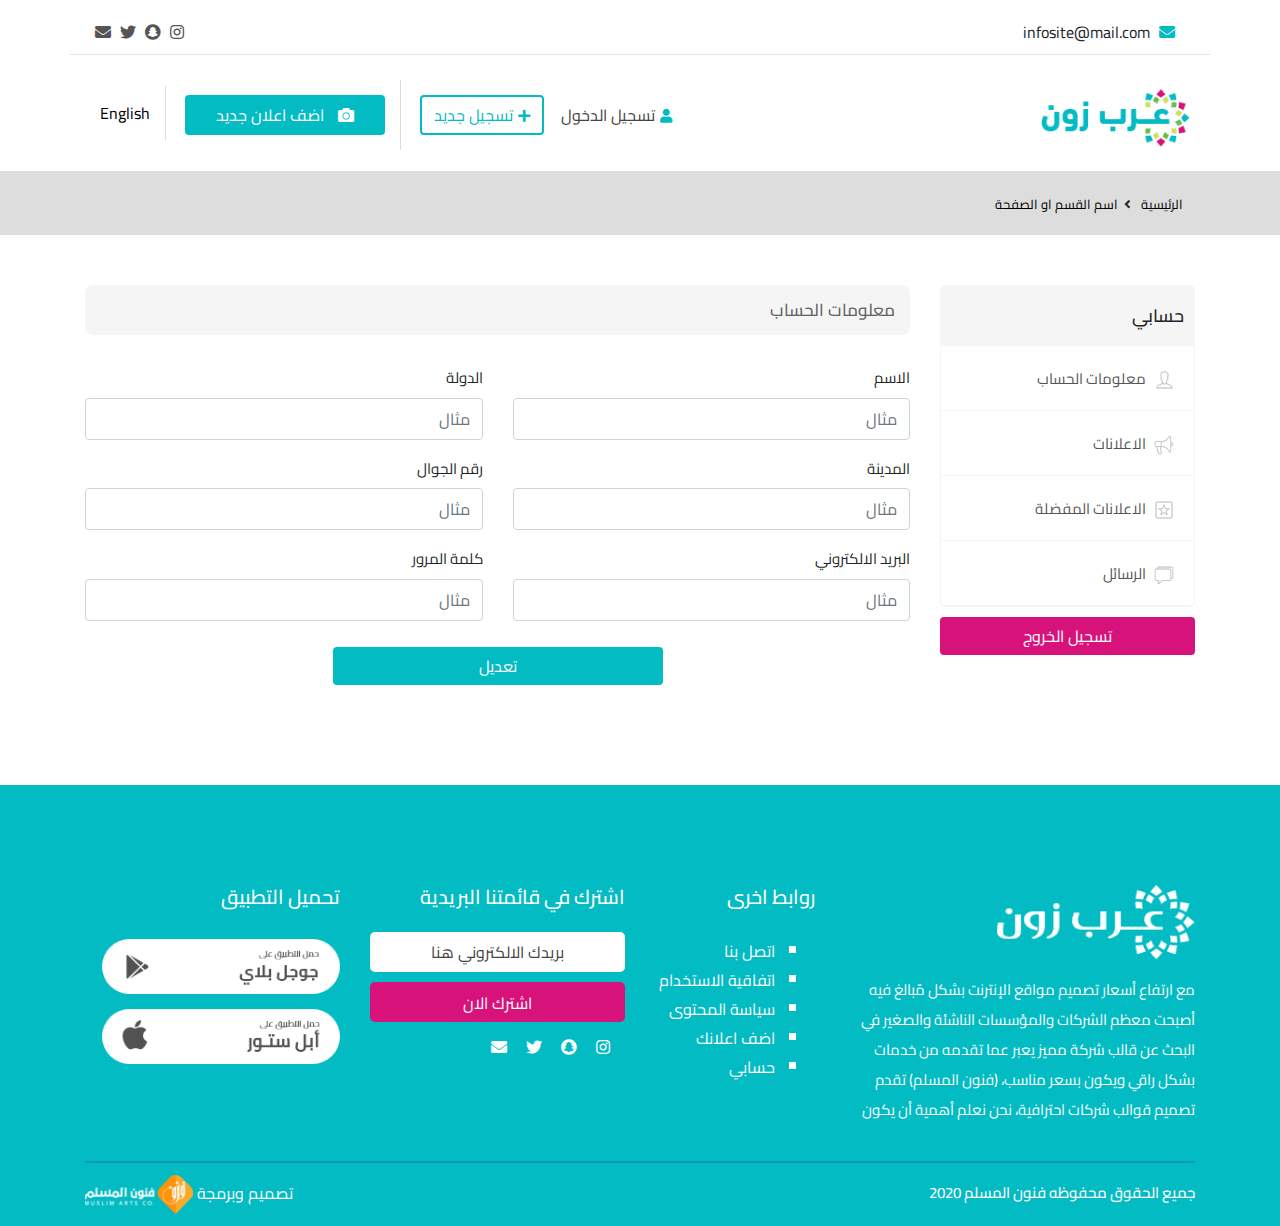
<file: my-account.html>
<!DOCTYPE html>
<html lang="en">

<head>
  <meta charset="UTF-8">
  <meta name="viewport" content="width=device-width, initial-scale=1.0">
  <link rel="stylesheet" href="./assets/css/bootstrap-ar.min.css" />
  <link rel="stylesheet" href="https://cdnjs.cloudflare.com/ajax/libs/font-awesome/5.13.0/css/all.min.css" />
  <link rel="stylesheet" href="./assets/css/slick.css" />
  <link rel="stylesheet" href="./assets/css/slick-theme.css" />
  <link rel="stylesheet" href="./assets/css/style.css" />
  <title>Document</title>
</head>

<body>


  <!-- start upper nav -->
  <div class="top-header">
    <div class="container">
      <div class="row border-bottom">
        <div class="col-sm-12 col-lg-6">
          <div class="info">
            <span><i class="fas fa-envelope" aria-hidden="true"></i>
              infosite@mail.com</span>
          </div>
        </div>
        <div class="col-sm-12 col-lg-6">
          <div class="social">
            <span><a href="#"><i class="fab fa-instagram"></i></a></span>
            <span><a href="#"><i class="fab fa-snapchat"></i></a></span>
            <span><a href="#"><i class="fab fa-twitter"></i></a></span>
            <span><a href="#"><i class="fas fa-envelope"></i></a></span>
          </div>
        </div>
      </div>
    </div>
  </div>
  <!-- end upper nav -->

  <!-- start navbar -->
  <div class="upper-nav">
    <div class="container">
      <div class="row">
        <div class="col-sm-12 col-lg-3">
          <div class="logo">
            <img class="mt-2" src="./assets/images/logo.png" alt="" />
          </div>
        </div>
        <div class="col-sm-12 col-lg-9">
          <div class="login">
            <ul class="list-unstyled">
              <li>
                <a href="./account.html" class="btn btn-login"><i class="fas fa-user"></i>تسجيل الدخول</a>
                <a href="./account.html" class="btn btn-rigister"><i class="fas fa-plus"></i>تسجيل جديد</a>
              </li>
              <li class="btn-add-ads-parent">
                <a href="./ads-page.html" class="btn btn-add-ads"><i class="fas fa-camera"></i> اضف اعلان جديد</a>
              </li>
              <li class="eng">
                <a href="#">English</a>
              </li>
            </ul>
          </div>
        </div>
      </div>
    </div>
  </div>
  <!-- end navbar -->


  <!-- start path  -->
  <div class="path">
    <div class="container">
      <div class="row">
        <div class="col-sm-12 col-lg-12">
          <div>
            <span class="first"> <a href="#">الرئيسية</a></span>
            <span><a href="#">اسم القسم او الصفحة</a> </span>
          </div>
        </div>
      </div>
    </div>
  </div>
  <!-- end path -->


  <div class="my-account">
    <div class="container">
      <div class="row">
        <div class="col-sm-12 col-lg-3">
          <div class="nav v-tabs-right-choses my-account-navs flex-column nav-pills" id="v-pills-tab" role="tablist"
            aria-orientation="vertical">
            <div class="navs-header">
              <h5 class="card-header">حسابي</h5>
            </div>
            <a class="nav-link active" id="v-pills-home-tab" data-toggle="pill" href="#account-info" role="tab"
              aria-controls="v-pills-home" aria-selected="true">
              <img src="./assets/images/account-info.png" alt="">
              <span>معلومات الحساب</span>
            </a>
            <a class="nav-link" id="v-pills-profile-tab" data-toggle="pill" href="#account-ads" role="tab"
              aria-controls="v-pills-profile" aria-selected="false">
              <img src="./assets/images/account-ads.png" alt="">
              <span>الاعلانات</span>
            </a>
            <a class="nav-link" id="v-pills-messages-tab" data-toggle="pill" href="#fav-ads" role="tab"
              aria-controls="v-pills-messages" aria-selected="false">
              <img src="./assets/images/fav-ads.png" alt="">
              <span>الاعلانات المفضلة</span>
            </a>
            <a class="nav-link" id="v-pills-settings-tab" data-toggle="pill" href="#my-msg" role="tab"
              aria-controls="v-pills-settings" aria-selected="false">
              <img src="./assets/images/my-msg.png" alt="">
              <span>الرسائل</span>
            </a>
          </div>
          <div class="log-out">
            <a href="#" class="btn">تسجيل الخروج</a>
          </div>
        </div>
        <div class="col-sm-12 col-lg-9">
          <div class="tab-content new-ads-most-search" id="v-pills-tabContent">
            <div class="tab-pane fade show active" id="account-info" role="tabpanel" aria-labelledby="v-pills-home-tab">
              <div class="most-search-header">
                <div class="container">
                  <h5>معلومات الحساب</h5>
                </div>
              </div>
              <div class="account-info-form">
                <form action="">
                  <div class="row">
                    <div class="col-sm-12 col-lg-6">
                      <div class="form-group">
                        <label for="exampleInputEmail1">الاسم</label>
                        <input type="text" class="form-control" id="exampleInputEmail1" aria-describedby="emailHelp"
                          placeholder="مثال">
                      </div>
                    </div>
                    <div class="col-sm-12 col-lg-6">
                      <div class="form-group">
                        <label for="exampleInputEmail1">الدولة</label>
                        <input type="text" class="form-control" id="exampleInputEmail1" aria-describedby="emailHelp"
                          placeholder="مثال">
                      </div>
                    </div>
                    <div class="col-sm-12 col-lg-6">
                      <div class="form-group">
                        <label for="exampleInputEmail1">المدينة</label>
                        <input type="text" class="form-control" id="exampleInputEmail1" aria-describedby="emailHelp"
                          placeholder="مثال">
                      </div>
                    </div>
                    <div class="col-sm-12 col-lg-6">
                      <div class="form-group">
                        <label for="exampleInputEmail1">رقم الجوال</label>
                        <input type="text" class="form-control" id="exampleInputEmail1" aria-describedby="emailHelp"
                          placeholder="مثال">
                      </div>
                    </div>
                    <div class="col-sm-12 col-lg-6">
                      <div class="form-group">
                        <label for="exampleInputEmail1">البريد الالكتروني</label>
                        <input type="text" class="form-control" id="exampleInputEmail1" aria-describedby="emailHelp"
                          placeholder="مثال">
                      </div>
                    </div>
                    <div class="col-sm-12 col-lg-6">
                      <div class="form-group">
                        <label for="exampleInputEmail1">كلمة المرور</label>
                        <input type="text" class="form-control" id="exampleInputEmail1" aria-describedby="emailHelp"
                          placeholder="مثال">
                      </div>
                    </div>
                    <div class="col-sm-12 col-lg-12">
                      <div class="btn-submit">
                        <button type="submit" class="btn">تعديل</button>
                      </div>
                    </div>
                  </div>
                </form>
              </div>
            </div>
            <div class="tab-pane new-ads fade" id="account-ads" role="tabpanel" aria-labelledby="v-pills-messages-tab">
              <div class="most-search-header">
                <div class="container">
                  <h5>الاعلانات</h5>
                </div>
              </div>
              <div class="card">
                <div class="row no-gutters">
                  <div class="col-sm-12 col-lg-4">
                    <div class="card-img">
                      <img src="./assets/images/car-4.jpg" class="img-fluid" alt="">
                    </div>
                  </div>
                  <div class="col-sm-12 col-lg-8">
                    <div class="card-block px-2 p-3">
                      <h4 class="card-title">صيغة الإعلان قابلة للتعديل في نفس هذه المساحة</h4>
                      <div class="card-departm">
                        <a href="">
                          <span class="name">محمد عبد الرحمن</span>
                        </a>
                      </div>
                      <div class="card-departm">
                        <a href="">
                          <img src="./assets/images/all-mark.png" alt="">
                          <span>سيارات</span>
                        </a>
                      </div>
                      <div class="card-departm">
                        <a href="#">
                          <img src="./assets/images/place.png" alt="">
                          <span>المدينة</span>
                        </a>
                      </div>
                      <div class="card-departm">
                        <a href="">
                          <i class="far fa-clock"></i>
                          <span>منذ 5 ساعات</span>
                        </a>
                      </div>
                      <div class="card-departm">
                        <a href="#">
                          <i class="far fa-comment"></i>
                          <span>45 تعليق</span>
                        </a>
                      </div>
                      <div class="claer"></div>
                    </div>
                  </div>
                </div>
                <div class="card-footer w-100 text-muted">
                  <a href="#">كلمات دلالية كلمات</a>
                  <span class="price">
                    130.000
                    <span> ريال</span>
                  </span>
                </div>
              </div>
              <!-- rebeat -->
              <div class="card">
                <div class="row no-gutters">
                  <div class="col-sm-12 col-lg-4">
                    <div class="card-img">
                      <img src="./assets/images/car-2.jpg" class="img-fluid" alt="">
                    </div>
                  </div>
                  <div class="col-sm-12 col-lg-8">
                    <div class="card-block px-2 p-3">
                      <h4 class="card-title">صيغة الإعلان قابلة للتعديل في نفس هذه المساحة</h4>
                      <div class="card-departm">
                        <a href="">
                          <span class="name">محمد عبد الرحمن</span>
                        </a>
                      </div>
                      <div class="card-departm">
                        <a href="">
                          <img src="./assets/images/all-mark.png" alt="">
                          <span>سيارات</span>
                        </a>
                      </div>
                      <div class="card-departm">
                        <a href="#">
                          <img src="./assets/images/place.png" alt="">
                          <span>المدينة</span>
                        </a>
                      </div>
                      <div class="card-departm">
                        <a href="">
                          <i class="far fa-clock"></i>
                          <span>منذ 5 ساعات</span>
                        </a>
                      </div>
                      <div class="card-departm">
                        <a href="#">
                          <i class="far fa-comment"></i>
                          <span>45 تعليق</span>
                        </a>
                      </div>
                      <div class="claer"></div>
                    </div>
                  </div>
                </div>
                <div class="card-footer w-100 text-muted">
                  <a href="#">كلمات دلالية كلمات</a>
                  <span class="price">
                    130.000
                    <span> ريال</span>
                  </span>
                </div>
              </div>
              <!-- rebeat -->
            </div>
            <div class="tab-pane new-ads fade" id="fav-ads" role="tabpanel" aria-labelledby="v-pills-settings-tab">
              <div class="most-search-header">
                <div class="container">
                  <h5>الاعلانات المفضلة</h5>
                </div>
              </div>
              <div class="card">
                <div class="row no-gutters">
                  <div class="col-sm-12 col-lg-4">
                    <div class="card-img">
                      <img src="./assets/images/car-1.jpg" class="img-fluid" alt="">
                    </div>
                  </div>
                  <div class="col-sm-12 col-lg-8">
                    <div class="card-block px-2 p-3">
                      <h4 class="card-title">صيغة الإعلان قابلة للتعديل في نفس هذه المساحة</h4>
                      <div class="card-departm">
                        <a href="">
                          <span class="name">محمد عبد الرحمن</span>
                        </a>
                      </div>
                      <div class="card-departm">
                        <a href="">
                          <img src="./assets/images/all-mark.png" alt="">
                          <span>سيارات</span>
                        </a>
                      </div>
                      <div class="card-departm">
                        <a href="#">
                          <img src="./assets/images/place.png" alt="">
                          <span>المدينة</span>
                        </a>
                      </div>
                      <div class="card-departm">
                        <a href="">
                          <i class="far fa-clock"></i>
                          <span>منذ 5 ساعات</span>
                        </a>
                      </div>
                      <div class="card-departm">
                        <a href="#">
                          <i class="far fa-comment"></i>
                          <span>45 تعليق</span>
                        </a>
                      </div>
                      <div class="claer"></div>
                    </div>
                  </div>
                </div>
                <div class="card-footer w-100 text-muted">
                  <a href="#">كلمات دلالية كلمات</a>
                  <span class="price">
                    130.000
                    <span> ريال</span>
                  </span>
                </div>
              </div>
              <!-- rebeat -->
            </div>
            <div class="tab-pane fade" id="my-msg" role="tabpanel" aria-labelledby="v-pills-settings-tab">
              <div class="most-search-header">
                <div class="container">
                  <h5>الرسائل</h5>
                </div>
              </div>
              <div class="messages">
                <div class="card">
                  <h5>اسم صاحب التعليق
                  </h5>
                  <p>نص التعليق تجريبي قابل للتعديل يمكن تعديلة تجريبي نص التعليق تجريبي قابل للتعديل يمكن تعديلة
                    تجريبينص التعليق تجريبي قابل للتعديل يمكن</p>
                </div>
                <div class="card">
                  <h5>اسم صاحب التعليق
                  </h5>
                  <p>نص التعليق تجريبي قابل للتعديل يمكن تعديلة تجريبي نص التعليق تجريبي قابل للتعديل يمكن تعديلة
                    تجريبينص التعليق تجريبي قابل للتعديل يمكن</p>
                </div>
                <div class="card">
                  <h5>اسم صاحب التعليق
                  </h5>
                  <p>نص التعليق تجريبي قابل للتعديل يمكن تعديلة تجريبي نص التعليق تجريبي قابل للتعديل يمكن تعديلة
                    تجريبينص التعليق تجريبي قابل للتعديل يمكن</p>
                </div>
                <div class="card">
                  <h5>اسم صاحب التعليق
                  </h5>
                  <p>نص التعليق تجريبي قابل للتعديل يمكن تعديلة تجريبي نص التعليق تجريبي قابل للتعديل يمكن تعديلة
                    تجريبينص التعليق تجريبي قابل للتعديل يمكن</p>
                </div>
              </div>
            </div>
          </div>
        </div>
      </div>
    </div>
  </div>


	<!-- start footer -->
	<footer>
		<div class="container">
			<div class="row">
				<div class="col-sm-12 col-lg-4">
					<div class="logo-content-logo">
						<div class="logo" data-aos="fade-up">
							<img src="./assets/images/logo-footer.png" alt="" />
						</div>
						<p class="text-white">
							مع ارتفاع أسعار تصميم مواقع الإنترنت بشكل مٌبالغ فيه أصبحت معظم
							الشركات والمؤسسات الناشئة والصغير في البحث عن قالب شركة مميز
							يعبر عما تقدمه من خدمات بشكل راقي ويكون بسعر مناسب، (فنون
							المسلم) تقدم تصميم قوالب شركات احترافية، نحن نعلم أهمية أن يكون
						</p>
					</div>
				</div>
				<div class="col-sm-6 col-lg-2">
					<div class="help-content">
						<h5 class="text-white pr-3">روابط اخرى</h5>
						<ul class="text-white">
							<li><a class="text-white" href="./contact.htm">اتصل بنا</a></li>
							<li><a class="text-white" href="">اتفاقية الاستخدام</a></li>
							<li>
								<a class="text-white" href="./archive.html">سياسة المحتوى</a>
							</li>
							<li>
								<a class="text-white" href="./ads-page.html">اضف اعلانك</a>
							</li>
							<li><a class="text-white" href="">حسابي</a></li>
						</ul>
					</div>
				</div>
				<div class="col-sm-6 col-lg-3">
					<div class="social-content">
						<h5 class="text-white">اشترك في قائمتنا البريدية</h5>
						<form>
							<input class="form-control" type="email" placeholder="بريدك الالكتروني هنا" /><br />
							<button type="submit" class="btn">اشترك الان</button>
						</form>
						<div class="social">
							<span><a href="#"><i class="fab fa-instagram"></i></a></span>
							<span><a href="#"><i class="fab fa-snapchat"></i></a></span>
							<span><a href="#"><i class="fab fa-twitter"></i></a></span>
							<span><a href="#"><i class="fas  fa-envelope"></i></a></span>
						</div>
					</div>
				</div>
				<div class="col-sm-12 col-lg-3">
					<div class="help-content download-app">
						<h5 class="text-white pr-3">تحميل التطبيق</h5>
						<ul class="text-white list-unstyled">
							<li>
								<a href=""><img src="./assets/images/google-play.png" alt=""></a>
							</li>
							<li>
								<a href=""><img src="./assets/images/apple-store.png" alt=""></a>
							</li>
						</ul>
					</div>
				</div>
			</div>
		</div>
		<div class="copy-right">
			<div class="container">
				<div class="copy">
					<div class="row">
						<div class="col-sm-12 col-lg-6">
							<h5 class="">جميع الحقوق محفوظه فنون المسلم 2020</h5>
						</div>
						<div class="col-sm-12 col-lg-6">
							<div class="logo-funun">
								<span class="text-white">تصميم وبرمجة</span>
								<img src="./assets/images/artlogo.png" />
							</div>
						</div>
					</div>
				</div>
			</div>
		</div>
	</footer>
	<!-- end footer -->

  <script src="./assets/js/jquery-3.3.1.min.js"></script>
  <script src="./assets/js/popper.min.js"></script>
  <script src="./assets/js/bootstrap.min.js"></script>
  <script src="./assets/js/slick.min.js"></script>
  <script src="./assets/js/main.js"></script>
</body>

</html>
</file>
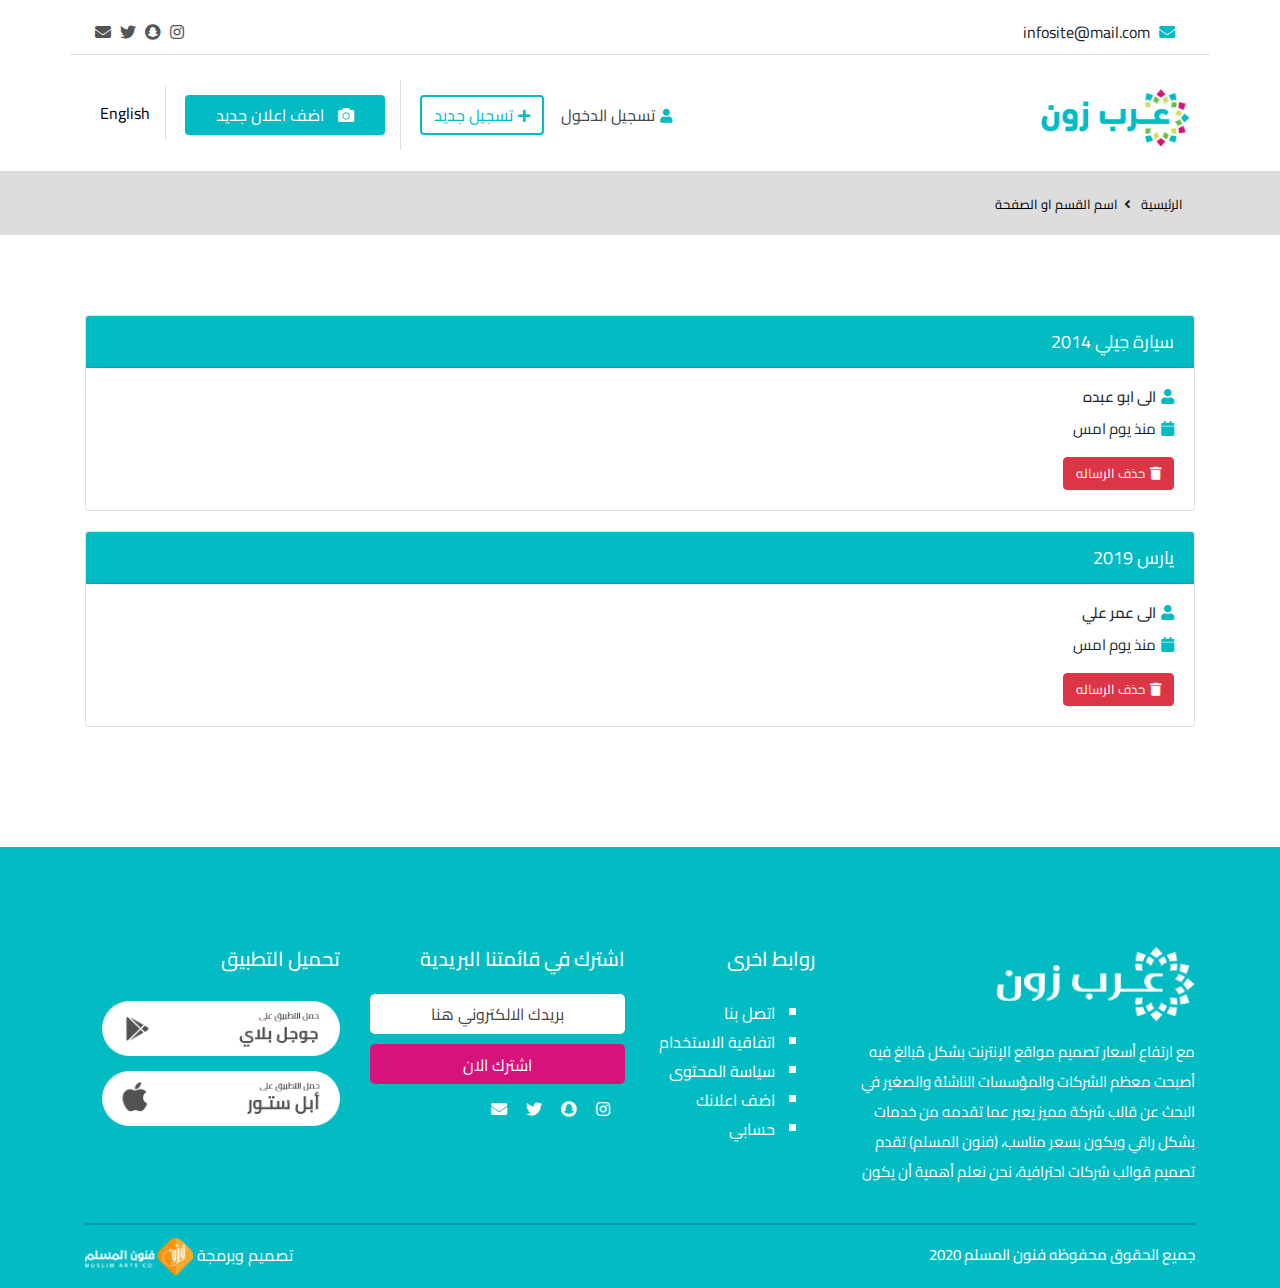
<file: my-inbox.html>
<!DOCTYPE html>
<html lang="en">

<head>
  <meta charset="UTF-8" />
  <meta name="viewport" content="width=device-width, initial-scale=1.0" />
  <link rel="stylesheet" href="./assets/css/bootstrap-ar.min.css" />
  <link rel="stylesheet" href="https://cdnjs.cloudflare.com/ajax/libs/font-awesome/5.13.0/css/all.min.css" />
  <link rel="stylesheet" href="./assets/css/slick.css" />
  <link rel="stylesheet" href="./assets/css/slick-theme.css" />
  <link rel="stylesheet" href="./assets/css/style.css" />
  <title>Document</title>
</head>

<body>
  <!-- start upper nav -->
  <div class="top-header">
    <div class="container">
      <div class="row border-bottom">
        <div class="col-sm-12 col-lg-6">
          <div class="info">
            <span><i class="fas fa-envelope" aria-hidden="true"></i>
              infosite@mail.com</span>
          </div>
        </div>
        <div class="col-sm-12 col-lg-6">
          <div class="social">
            <span><a href="#"><i class="fab fa-instagram"></i></a></span>
            <span><a href="#"><i class="fab fa-snapchat"></i></a></span>
            <span><a href="#"><i class="fab fa-twitter"></i></a></span>
            <span><a href="#"><i class="fas fa-envelope"></i></a></span>
          </div>
        </div>
      </div>
    </div>
  </div>
  <!-- end upper nav -->

  <!-- start navbar -->
  <div class="upper-nav">
    <div class="container">
      <div class="row">
        <div class="col-sm-12 col-lg-3">
          <div class="logo">
            <img class="mt-2" src="./assets/images/logo.png" alt="" />
          </div>
        </div>
        <div class="col-sm-12 col-lg-9">
          <div class="login">
            <ul class="list-unstyled">
              <li>
                <a href="./account.html" class="btn btn-login"><i class="fas fa-user"></i>تسجيل الدخول</a>
                <a href="./account.html" class="btn btn-rigister"><i class="fas fa-plus"></i>تسجيل جديد</a>
              </li>
              <li class="btn-add-ads-parent">
                <a href="./ads-page.html" class="btn btn-add-ads"><i class="fas fa-camera"></i> اضف اعلان جديد</a>
              </li>
              <li class="eng">
                <a href="#">English</a>
              </li>
            </ul>
          </div>
        </div>
      </div>
    </div>
  </div>
  <!-- end navbar -->

  <!-- start path  -->
  <div class="path">
    <div class="container">
      <div class="row">
        <div class="col-sm-12 col-lg-12">
          <div>
            <span class="first"> <a href="#">الرئيسية</a></span>
              <span><a href="#">اسم القسم او الصفحة</a> </span>
          </div>
        </div>
      </div>
    </div>
  </div>
  <!-- end path -->

  <!-- start my inpox -->
  <div class="my-inbox">
    <div class="container">
      <div class="row">
        <div class="col-sm-12 col-lg-12">
          <div class="card">
            <div class="card-header">
              سيارة جيلي 2014
            </div>
            <div class="card-body">
              <h5 class="card-title"><i class="fas fa-user"></i>الى ابو عبده</h5>
              <p class="card-text"><i class="fas fa-calendar"></i>منذ يوم امس</p>
              <a href="#" class="btn btn-danger"><i class="fas fa-trash"></i>حذف الرساله</a>
            </div>
          </div>
        </div>
        <!-- rebeat -->
        <div class="col-sm-12 col-lg-12">
          <div class="card">
            <div class="card-header">
              يارس 2019
            </div>
            <div class="card-body">
              <h5 class="card-title"><i class="fas fa-user"></i>الى عمر علي</h5>
              <p class="card-text"><i class="fas fa-calendar"></i>منذ يوم امس</p>
              <a href="#" class="btn btn-danger"><i class="fas fa-trash"></i>حذف الرساله</a>
            </div>
          </div>
        </div>
      </div>
    </div>
  </div>
  <!-- end my inpox -->

	<!-- start footer -->
	<footer>
		<div class="container">
			<div class="row">
				<div class="col-sm-12 col-lg-4">
					<div class="logo-content-logo">
						<div class="logo" data-aos="fade-up">
							<img src="./assets/images/logo-footer.png" alt="" />
						</div>
						<p class="text-white">
							مع ارتفاع أسعار تصميم مواقع الإنترنت بشكل مٌبالغ فيه أصبحت معظم
							الشركات والمؤسسات الناشئة والصغير في البحث عن قالب شركة مميز
							يعبر عما تقدمه من خدمات بشكل راقي ويكون بسعر مناسب، (فنون
							المسلم) تقدم تصميم قوالب شركات احترافية، نحن نعلم أهمية أن يكون
						</p>
					</div>
				</div>
				<div class="col-sm-6 col-lg-2">
					<div class="help-content">
						<h5 class="text-white pr-3">روابط اخرى</h5>
						<ul class="text-white">
							<li><a class="text-white" href="./contact.htm">اتصل بنا</a></li>
							<li><a class="text-white" href="">اتفاقية الاستخدام</a></li>
							<li>
								<a class="text-white" href="./archive.html">سياسة المحتوى</a>
							</li>
							<li>
								<a class="text-white" href="./ads-page.html">اضف اعلانك</a>
							</li>
							<li><a class="text-white" href="">حسابي</a></li>
						</ul>
					</div>
				</div>
				<div class="col-sm-6 col-lg-3">
					<div class="social-content">
						<h5 class="text-white">اشترك في قائمتنا البريدية</h5>
						<form>
							<input class="form-control" type="email" placeholder="بريدك الالكتروني هنا" /><br />
							<button type="submit" class="btn">اشترك الان</button>
						</form>
						<div class="social">
							<span><a href="#"><i class="fab fa-instagram"></i></a></span>
							<span><a href="#"><i class="fab fa-snapchat"></i></a></span>
							<span><a href="#"><i class="fab fa-twitter"></i></a></span>
							<span><a href="#"><i class="fas  fa-envelope"></i></a></span>
						</div>
					</div>
				</div>
				<div class="col-sm-12 col-lg-3">
					<div class="help-content download-app">
						<h5 class="text-white pr-3">تحميل التطبيق</h5>
						<ul class="text-white list-unstyled">
							<li>
								<a href=""><img src="./assets/images/google-play.png" alt=""></a>
							</li>
							<li>
								<a href=""><img src="./assets/images/apple-store.png" alt=""></a>
							</li>
						</ul>
					</div>
				</div>
			</div>
		</div>
		<div class="copy-right">
			<div class="container">
				<div class="copy">
					<div class="row">
						<div class="col-sm-12 col-lg-6">
							<h5 class="">جميع الحقوق محفوظه فنون المسلم 2020</h5>
						</div>
						<div class="col-sm-12 col-lg-6">
							<div class="logo-funun">
								<span class="text-white">تصميم وبرمجة</span>
								<img src="./assets/images/artlogo.png" />
							</div>
						</div>
					</div>
				</div>
			</div>
		</div>
	</footer>
	<!-- end footer -->

  <script src="./assets/js/jquery-3.3.1.min.js"></script>
  <script src="./assets/js/popper.min.js"></script>
  <script src="./assets/js/bootstrap.min.js"></script>
  <script src="./assets/js/slick.min.js"></script>
  <script src="./assets/js/main.js"></script>
</body>

</html>
</file>
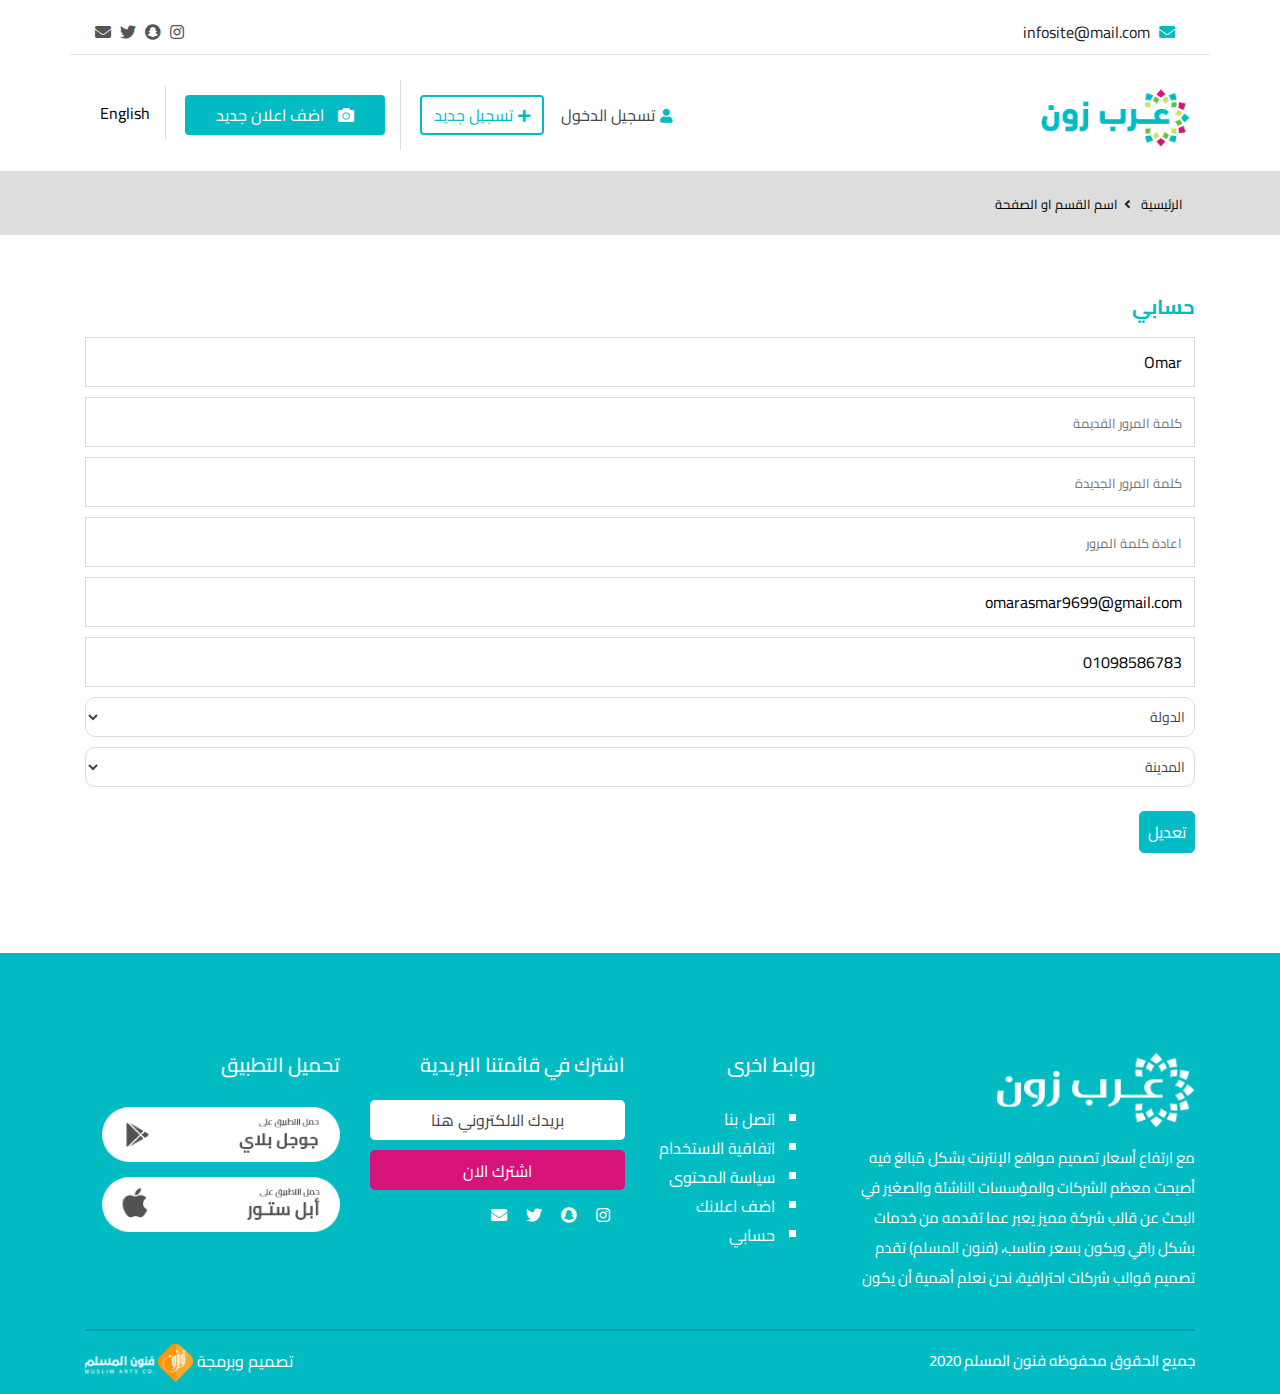
<file: mybrofile.html>
<!DOCTYPE html>
<html lang="en">

<head>
  <meta charset="UTF-8" />
  <meta name="viewport" content="width=device-width, initial-scale=1.0" />
  <link rel="stylesheet" href="./assets/css/bootstrap-ar.min.css" />
  <link rel="stylesheet" href="https://cdnjs.cloudflare.com/ajax/libs/font-awesome/5.13.0/css/all.min.css" />
  <link rel="stylesheet" href="./assets/css/slick.css" />
  <link rel="stylesheet" href="./assets/css/slick-theme.css" />
  <link rel="stylesheet" href="./assets/css/style.css" />
  <title>Document</title>
</head>

<body>
  <!-- start upper nav -->
  <div class="top-header">
    <div class="container">
      <div class="row border-bottom">
        <div class="col-sm-12 col-lg-6">
          <div class="info">
            <span><i class="fas fa-envelope" aria-hidden="true"></i>
              infosite@mail.com</span>
          </div>
        </div>
        <div class="col-sm-12 col-lg-6">
          <div class="social">
            <span><a href="#"><i class="fab fa-instagram"></i></a></span>
            <span><a href="#"><i class="fab fa-snapchat"></i></a></span>
            <span><a href="#"><i class="fab fa-twitter"></i></a></span>
            <span><a href="#"><i class="fas fa-envelope"></i></a></span>
          </div>
        </div>
      </div>
    </div>
  </div>
  <!-- end upper nav -->

  <!-- start navbar -->
  <div class="upper-nav">
    <div class="container">
      <div class="row">
        <div class="col-sm-12 col-lg-3">
          <div class="logo">
            <img class="mt-2" src="./assets/images/logo.png" alt="" />
          </div>
        </div>
        <div class="col-sm-12 col-lg-9">
          <div class="login">
            <ul class="list-unstyled">
              <li>
                <a href="./account.html" class="btn btn-login"><i class="fas fa-user"></i>تسجيل الدخول</a>
                <a href="./account.html" class="btn btn-rigister"><i class="fas fa-plus"></i>تسجيل جديد</a>
              </li>
              <li class="btn-add-ads-parent">
                <a href="./ads-page.html" class="btn btn-add-ads"><i class="fas fa-camera"></i> اضف اعلان جديد</a>
              </li>
              <li class="eng">
                <a href="#">English</a>
              </li>
            </ul>
          </div>
        </div>
      </div>
    </div>
  </div>
  <!-- end navbar -->

  <!-- start path  -->
  <div class="path">
    <div class="container">
      <div class="row">
        <div class="col-sm-12 col-lg-12">
          <div>
            <span class="first"> <a href="#">الرئيسية</a></span>
              <span><a href="#">اسم القسم او الصفحة</a> </span>
          </div>
        </div>
      </div>
    </div>
  </div>
  <!-- end path -->

  <!-- start add ads -->
  <div class="add-ads-add my-profile">
    <div class="container">
      <h5>حسابي</h5>
      <form action="">
        <div class="row">
          <div class="col-sm-12 col-lg-12">
            <input type="text" name="" id="" value="Omar">
          </div>
          <div class="col-sm-12 col-lg-12">
            <input type="password" name="" id="" placeholder="كلمة المرور القديمة">
          </div>
          <div class="col-sm-12 col-lg-12">
            <input type="password" name="" id="" placeholder="كلمة المرور الجديدة">
          </div>
          <div class="col-sm-12 col-lg-12">
            <input type="password" name="" id="" placeholder="اعادة كلمة المرور">
          </div>
          <div class="col-sm-12 col-lg-12">
            <input type="email" name="" id="" value="omarasmar9699@gmail.com">
          </div>
          <div class="col-sm-12 col-lg-12">
            <input type="text" name="" id="" value="01098586783">
          </div>
          <div class="col-sm-12 col-lg-12">
            <select name="" id="">
              <option selected> الدولة </option>
              <option> السعودية </option>
              <option> الكويت </option>
              <option> البحرين </option>
              <option> الامارات </option>
              <option> سلطة عمان </option>
              <option> قطر </option>
            </select>
          </div>
          <div class="col-sm-12 col-lg-12">
            
        <select name="" id="">
          <option selected> المدينة </option>
          <option> نجران </option>
        </select>
          </div>
          <div class="col-sm-12 col-lg-12">
            <button class="btn mt-4" type="submit">تعديل</button>
          </div>
        </div>
      </form>
    </div>
  </div>
  <!-- end add ads -->

	<!-- start footer -->
	<footer>
		<div class="container">
			<div class="row">
				<div class="col-sm-12 col-lg-4">
					<div class="logo-content-logo">
						<div class="logo" data-aos="fade-up">
							<img src="./assets/images/logo-footer.png" alt="" />
						</div>
						<p class="text-white">
							مع ارتفاع أسعار تصميم مواقع الإنترنت بشكل مٌبالغ فيه أصبحت معظم
							الشركات والمؤسسات الناشئة والصغير في البحث عن قالب شركة مميز
							يعبر عما تقدمه من خدمات بشكل راقي ويكون بسعر مناسب، (فنون
							المسلم) تقدم تصميم قوالب شركات احترافية، نحن نعلم أهمية أن يكون
						</p>
					</div>
				</div>
				<div class="col-sm-6 col-lg-2">
					<div class="help-content">
						<h5 class="text-white pr-3">روابط اخرى</h5>
						<ul class="text-white">
							<li><a class="text-white" href="./contact.htm">اتصل بنا</a></li>
							<li><a class="text-white" href="">اتفاقية الاستخدام</a></li>
							<li>
								<a class="text-white" href="./archive.html">سياسة المحتوى</a>
							</li>
							<li>
								<a class="text-white" href="./ads-page.html">اضف اعلانك</a>
							</li>
							<li><a class="text-white" href="">حسابي</a></li>
						</ul>
					</div>
				</div>
				<div class="col-sm-6 col-lg-3">
					<div class="social-content">
						<h5 class="text-white">اشترك في قائمتنا البريدية</h5>
						<form>
							<input class="form-control" type="email" placeholder="بريدك الالكتروني هنا" /><br />
							<button type="submit" class="btn">اشترك الان</button>
						</form>
						<div class="social">
							<span><a href="#"><i class="fab fa-instagram"></i></a></span>
							<span><a href="#"><i class="fab fa-snapchat"></i></a></span>
							<span><a href="#"><i class="fab fa-twitter"></i></a></span>
							<span><a href="#"><i class="fas  fa-envelope"></i></a></span>
						</div>
					</div>
				</div>
				<div class="col-sm-12 col-lg-3">
					<div class="help-content download-app">
						<h5 class="text-white pr-3">تحميل التطبيق</h5>
						<ul class="text-white list-unstyled">
							<li>
								<a href=""><img src="./assets/images/google-play.png" alt=""></a>
							</li>
							<li>
								<a href=""><img src="./assets/images/apple-store.png" alt=""></a>
							</li>
						</ul>
					</div>
				</div>
			</div>
		</div>
		<div class="copy-right">
			<div class="container">
				<div class="copy">
					<div class="row">
						<div class="col-sm-12 col-lg-6">
							<h5 class="">جميع الحقوق محفوظه فنون المسلم 2020</h5>
						</div>
						<div class="col-sm-12 col-lg-6">
							<div class="logo-funun">
								<span class="text-white">تصميم وبرمجة</span>
								<img src="./assets/images/artlogo.png" />
							</div>
						</div>
					</div>
				</div>
			</div>
		</div>
	</footer>
	<!-- end footer -->

  <script src="./assets/js/jquery-3.3.1.min.js"></script>
  <script src="./assets/js/popper.min.js"></script>
  <script src="./assets/js/bootstrap.min.js"></script>
  <script src="./assets/js/slick.min.js"></script>
  <script src="./assets/js/main.js"></script>
</body>

</html>
</file>
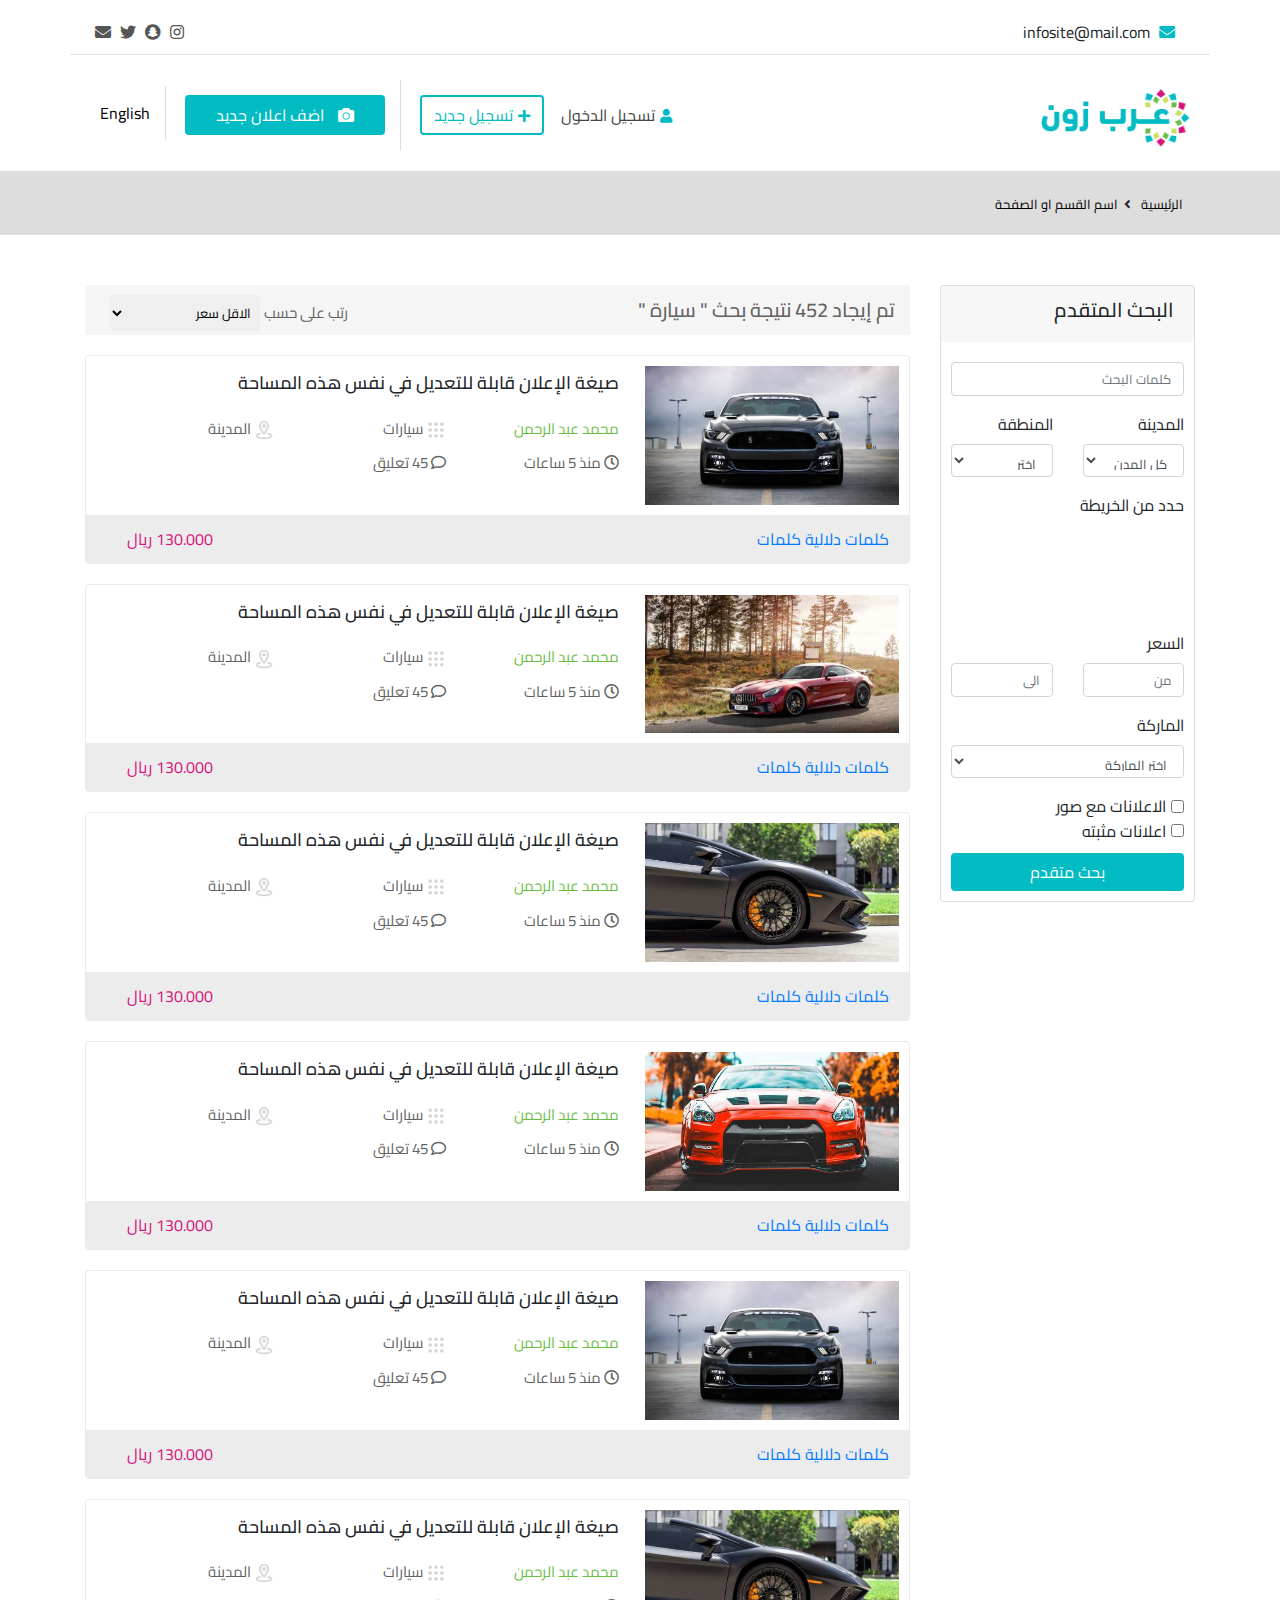
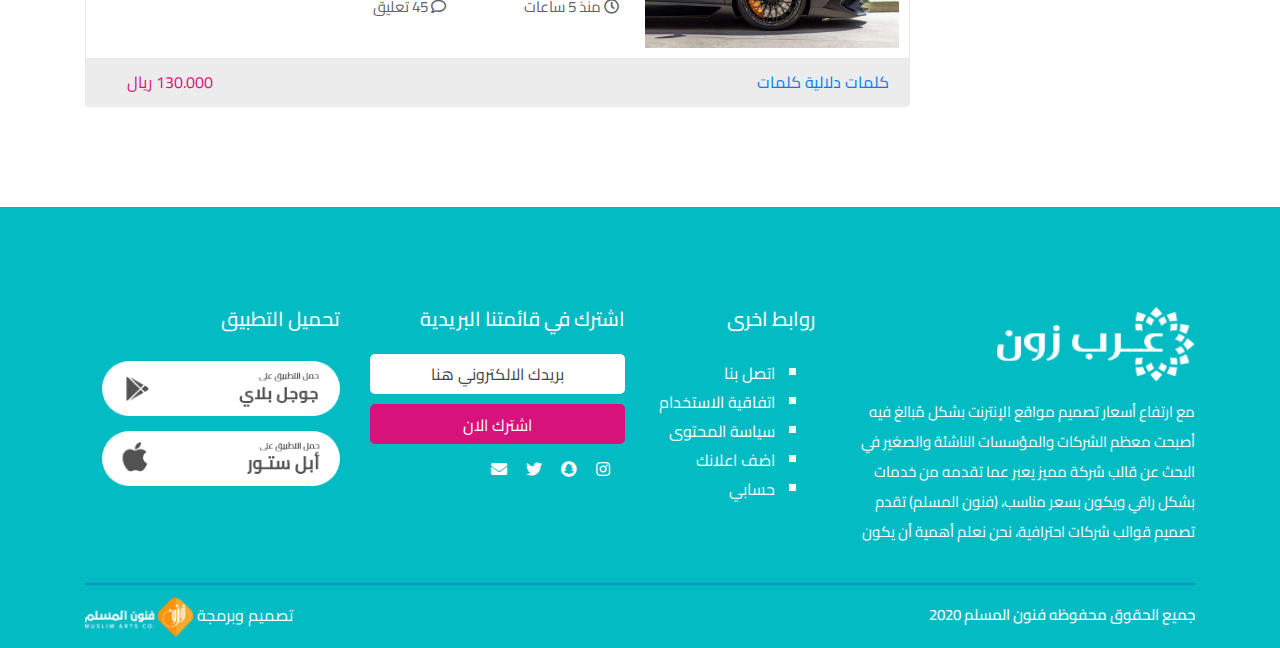
<file: search.html>
<!DOCTYPE html>
<html lang="en">

<head>
  <meta charset="UTF-8">
  <meta name="viewport" content="width=device-width, initial-scale=1.0">
  <link rel="stylesheet" href="./assets/css/bootstrap-ar.min.css" />
  <link rel="stylesheet" href="https://cdnjs.cloudflare.com/ajax/libs/font-awesome/5.13.0/css/all.min.css" />
  <link rel="stylesheet" href="./assets/css/slick.css" />
  <link rel="stylesheet" href="./assets/css/slick-theme.css" />
  <link rel="stylesheet" href="./assets/css/style.css" />
  <title>Document</title>
</head>

<body>
  <!-- start upper nav -->
  <div class="top-header">
    <div class="container">
      <div class="row border-bottom">
        <div class="col-sm-12 col-lg-6">
          <div class="info">
            <span><i class="fas fa-envelope" aria-hidden="true"></i>
              infosite@mail.com</span>
          </div>
        </div>
        <div class="col-sm-12 col-lg-6">
          <div class="social">
            <span><a href="#"><i class="fab fa-instagram"></i></a></span>
            <span><a href="#"><i class="fab fa-snapchat"></i></a></span>
            <span><a href="#"><i class="fab fa-twitter"></i></a></span>
            <span><a href="#"><i class="fas fa-envelope"></i></a></span>
          </div>
        </div>
      </div>
    </div>
  </div>
  <!-- end upper nav -->

  <!-- start navbar -->
  <div class="upper-nav">
    <div class="container">
      <div class="row">
        <div class="col-sm-12 col-lg-3">
          <div class="logo">
            <img class="mt-2" src="./assets/images/logo.png" alt="" />
          </div>
        </div>
        <div class="col-sm-12 col-lg-9">
          <div class="login">
            <ul class="list-unstyled">
              <li>
                <a href="./account.html" class="btn btn-login"><i class="fas fa-user"></i>تسجيل الدخول</a>
                <a href="./account.html" class="btn btn-rigister"><i class="fas fa-plus"></i>تسجيل جديد</a>
              </li>
              <li class="btn-add-ads-parent">
                <a href="./ads-page.html" class="btn btn-add-ads"><i class="fas fa-camera"></i> اضف اعلان جديد</a>
              </li>
              <li class="eng">
                <a href="#">English</a>
              </li>
            </ul>
          </div>
        </div>
      </div>
    </div>
  </div>
  <!-- end navbar -->

  <!-- start path  -->
  <div class="path">
    <div class="container">
      <div class="row">
        <div class="col-sm-12 col-lg-12">
          <div>
            <span class="first"> <a href="#">الرئيسية</a></span>
              <span><a href="#">اسم القسم او الصفحة</a> </span>
          </div>
        </div>
      </div>
    </div>
  </div>
  <!-- end path -->

  <!-- start search and search result -->
  <div class="search-and-search-result">
    <div class="container">
      <div class="row">
        <div class="col-sm-12 col-lg-3">
          <div class="card card-search">
            <div class="card-header">
              <h5>البحث المتقدم</h5>
            </div>
            <form action="" class="search-form">
              <div class="row">
                <div class="col-sm-12 col-lg-12">
                  <div class="form-group">
                    <input type="email" class="form-control" id="exampleInputEmail1" aria-describedby="emailHelp"
                      placeholder="كلمات البحث">
                  </div>
                </div>
                <div class="col-sm-12 col-lg-6">
                  <div class="form-group">
                    <label for="exampleFormControlSelect1">المدينة</label>
                    <select class="form-control" id="exampleFormControlSelect1">
                      <option>كل المدن</option>
                    </select>
                  </div>
                </div>
                <div class="col-sm-12 col-lg-6">
                  <div class="form-group">
                    <label for="exampleFormControlSelect1">المنطقة</label>
                    <select class="form-control" id="exampleFormControlSelect1">
                      <option>اختر</option>
                    </select>
                  </div>
                </div>
                <div class="col-sm-12 col-lg-12">
                  <label for="">حدد من الخريطة</label>
                  <iframe class="rounded"
                    src="https://www.google.com/maps/embed?pb=!1m14!1m12!1m3!1d14219.775820283396!2d31.4113196!3d27.0003226!2m3!1f0!2f0!3f0!3m2!1i1024!2i768!4f13.1!5e0!3m2!1sen!2seg!4v1592258711480!5m2!1sen!2seg"
                    width="100%" height="100" frameborder="0" style="border:0;" allowfullscreen="" aria-hidden="false"
                    tabindex="0"></iframe>
                </div>
                <div class="col-sm-12 col-lg-6">
                  <div class="form-group">
                    <label for="exampleInputEmail1">السعر</label>
                    <input type="text" class="form-control" id="exampleInputEmail1" aria-describedby="emailHelp"
                      placeholder="من" />
                  </div>
                </div>
                <div class="col-sm-12 col-lg-6">
                  <div class="form-group">
                    <label for="exampleInputEmail1" style="opacity: 0;">السعر</label>
                    <input type="text" class="form-control" id="exampleInputEmail1" aria-describedby="emailHelp"
                      placeholder="الى" />
                  </div>
                </div>
                <div class="col-sm-12 col-lg-12">
                  <div class="form-group">
                    <label for="exampleFormControlSelect1">الماركة</label>
                    <select class="form-control" id="exampleFormControlSelect1">
                      <option>اختر الماركة</option>
                    </select>
                  </div>
                </div>
                <div class="col-sm-12 col-lg-12">
                  <div class="form-check form-check-inline">
                    <input class="form-check-input" type="checkbox" id="inlineCheckbox1" value="option1">
                    <label class="form-check-label" for="inlineCheckbox1">الاعلانات مع صور</label>
                  </div>
                </div>
                <div class="col-sm-12 col-lg-12">
                  <div class="form-check form-check-inline">
                    <input class="form-check-input" type="checkbox" id="inlineCheckbox1" value="option1">
                    <label class="form-check-label" for="inlineCheckbox1">اعلانات مثبته</label>
                  </div>
                </div>
                <div class="col-sm-12 col-lg-12">
                  <div class="btn-submit">
                    <button type="submit" class="btn">بحث متقدم</button>
                  </div>
                </div>
              </div>
            </form>
          </div>
        </div>
        <div class="col-sm-12 col-lg-9 new-ads-most-search result-search">
          <div class="new-ads most-search">
            <div class="most-search-header">
              <div class="container">
                <h5>تم إيجاد 452 نتيجة بحث " سيارة "</h5>
                <div class="arange">
                  <span>رتب على حسب</span>
                  <select name="" id="" class="select-arrange">
                    <option value="">الاقل سعر</option>
                  </select>
                </div>
              </div>
            </div>
            <div class="card">
              <div class="row no-gutters">
                <div class="col-sm-12 col-lg-4">
                  <div class="card-img">
                    <img src="./assets/images/car-4.jpg" class="img-fluid" alt="">
                  </div>
                </div>
                <div class="col-sm-12 col-lg-8">
                  <div class="card-block px-2 p-3">
                    <h4 class="card-title">صيغة الإعلان قابلة للتعديل في نفس هذه المساحة</h4>
                    <div class="card-departm">
                      <a href="">
                        <span class="name">محمد عبد الرحمن</span>
                      </a>
                    </div>
                    <div class="card-departm">
                      <a href="">
                        <img src="./assets/images/all-mark.png" alt="">
                        <span>سيارات</span>
                      </a>
                    </div>
                    <div class="card-departm">
                      <a href="#">
                        <img src="./assets/images/place.png" alt="">
                        <span>المدينة</span>
                      </a>
                    </div>
                    <div class="card-departm">
                      <a href="">
                        <i class="far fa-clock"></i>
                        <span>منذ 5 ساعات</span>
                      </a>
                    </div>
                    <div class="card-departm">
                      <a href="#">
                        <i class="far fa-comment"></i>
                        <span>45 تعليق</span>
                      </a>
                    </div>
                    <div class="claer"></div>
                  </div>
                </div>
              </div>
              <div class="card-footer w-100 text-muted">
                <a href="#">كلمات دلالية كلمات</a>
                <span class="price">
                  130.000
                  <span> ريال</span>
                </span>
              </div>
            </div>
            <!-- rebeat -->
            <div class="card">
              <div class="row no-gutters">
                <div class="col-sm-12 col-lg-4">
                  <div class="card-img">
                    <img src="./assets/images/car-3.jpg" class="img-fluid" alt="">
                  </div>
                </div>
                <div class="col-sm-12 col-lg-8">
                  <div class="card-block px-2 p-3">
                    <h4 class="card-title">صيغة الإعلان قابلة للتعديل في نفس هذه المساحة</h4>
                    <div class="card-departm">
                      <a href="">
                        <span class="name">محمد عبد الرحمن</span>
                      </a>
                    </div>
                    <div class="card-departm">
                      <a href="">
                        <img src="./assets/images/all-mark.png" alt="">
                        <span>سيارات</span>
                      </a>
                    </div>
                    <div class="card-departm">
                      <a href="#">
                        <img src="./assets/images/place.png" alt="">
                        <span>المدينة</span>
                      </a>
                    </div>
                    <div class="card-departm">
                      <a href="">
                        <i class="far fa-clock"></i>
                        <span>منذ 5 ساعات</span>
                      </a>
                    </div>
                    <div class="card-departm">
                      <a href="#">
                        <i class="far fa-comment"></i>
                        <span>45 تعليق</span>
                      </a>
                    </div>
                    <div class="claer"></div>
                  </div>
                </div>
              </div>
              <div class="card-footer w-100 text-muted">
                <a href="#">كلمات دلالية كلمات</a>
                <span class="price">
                  130.000
                  <span> ريال</span>
                </span>
              </div>
            </div>
            <!-- rebeat -->
            <div class="card">
              <div class="row no-gutters">
                <div class="col-sm-12 col-lg-4">
                  <div class="card-img">
                    <img src="./assets/images/car-2.jpg" class="img-fluid" alt="">
                  </div>
                </div>
                <div class="col-sm-12 col-lg-8">
                  <div class="card-block px-2 p-3">
                    <h4 class="card-title">صيغة الإعلان قابلة للتعديل في نفس هذه المساحة</h4>
                    <div class="card-departm">
                      <a href="">
                        <span class="name">محمد عبد الرحمن</span>
                      </a>
                    </div>
                    <div class="card-departm">
                      <a href="">
                        <img src="./assets/images/all-mark.png" alt="">
                        <span>سيارات</span>
                      </a>
                    </div>
                    <div class="card-departm">
                      <a href="#">
                        <img src="./assets/images/place.png" alt="">
                        <span>المدينة</span>
                      </a>
                    </div>
                    <div class="card-departm">
                      <a href="">
                        <i class="far fa-clock"></i>
                        <span>منذ 5 ساعات</span>
                      </a>
                    </div>
                    <div class="card-departm">
                      <a href="#">
                        <i class="far fa-comment"></i>
                        <span>45 تعليق</span>
                      </a>
                    </div>
                    <div class="claer"></div>
                  </div>
                </div>
              </div>
              <div class="card-footer w-100 text-muted">
                <a href="#">كلمات دلالية كلمات</a>
                <span class="price">
                  130.000
                  <span> ريال</span>
                </span>
              </div>
            </div>
            <!-- rebat -->
            <div class="card">
              <div class="row no-gutters">
                <div class="col-sm-12 col-lg-4">
                  <div class="card-img">
                    <img src="./assets/images/car-1.jpg" class="img-fluid" alt="">
                  </div>
                </div>
                <div class="col-sm-12 col-lg-8">
                  <div class="card-block px-2 p-3">
                    <h4 class="card-title">صيغة الإعلان قابلة للتعديل في نفس هذه المساحة</h4>
                    <div class="card-departm">
                      <a href="">
                        <span class="name">محمد عبد الرحمن</span>
                      </a>
                    </div>
                    <div class="card-departm">
                      <a href="">
                        <img src="./assets/images/all-mark.png" alt="">
                        <span>سيارات</span>
                      </a>
                    </div>
                    <div class="card-departm">
                      <a href="#">
                        <img src="./assets/images/place.png" alt="">
                        <span>المدينة</span>
                      </a>
                    </div>
                    <div class="card-departm">
                      <a href="">
                        <i class="far fa-clock"></i>
                        <span>منذ 5 ساعات</span>
                      </a>
                    </div>
                    <div class="card-departm">
                      <a href="#">
                        <i class="far fa-comment"></i>
                        <span>45 تعليق</span>
                      </a>
                    </div>
                    <div class="claer"></div>
                  </div>
                </div>
              </div>
              <div class="card-footer w-100 text-muted">
                <a href="#">كلمات دلالية كلمات</a>
                <span class="price">
                  130.000
                  <span> ريال</span>
                </span>
              </div>
            </div>
            <!-- rebeat -->
            <div class="card">
              <div class="row no-gutters">
                <div class="col-sm-12 col-lg-4">
                  <div class="card-img">
                    <img src="./assets/images/car-4.jpg" class="img-fluid" alt="">
                  </div>
                </div>
                <div class="col-sm-12 col-lg-8">
                  <div class="card-block px-2 p-3">
                    <h4 class="card-title">صيغة الإعلان قابلة للتعديل في نفس هذه المساحة</h4>
                    <div class="card-departm">
                      <a href="">
                        <span class="name">محمد عبد الرحمن</span>
                      </a>
                    </div>
                    <div class="card-departm">
                      <a href="">
                        <img src="./assets/images/all-mark.png" alt="">
                        <span>سيارات</span>
                      </a>
                    </div>
                    <div class="card-departm">
                      <a href="#">
                        <img src="./assets/images/place.png" alt="">
                        <span>المدينة</span>
                      </a>
                    </div>
                    <div class="card-departm">
                      <a href="">
                        <i class="far fa-clock"></i>
                        <span>منذ 5 ساعات</span>
                      </a>
                    </div>
                    <div class="card-departm">
                      <a href="#">
                        <i class="far fa-comment"></i>
                        <span>45 تعليق</span>
                      </a>
                    </div>
                    <div class="claer"></div>
                  </div>
                </div>
              </div>
              <div class="card-footer w-100 text-muted">
                <a href="#">كلمات دلالية كلمات</a>
                <span class="price">
                  130.000
                  <span> ريال</span>
                </span>
              </div>
            </div>
            <div class="card">
              <div class="row no-gutters">
                <div class="col-sm-12 col-lg-4">
                  <div class="card-img">
                    <img src="./assets/images/car-2.jpg" class="img-fluid" alt="">
                  </div>
                </div>
                <div class="col-sm-12 col-lg-8">
                  <div class="card-block px-2 p-3">
                    <h4 class="card-title">صيغة الإعلان قابلة للتعديل في نفس هذه المساحة</h4>
                    <div class="card-departm">
                      <a href="">
                        <span class="name">محمد عبد الرحمن</span>
                      </a>
                    </div>
                    <div class="card-departm">
                      <a href="">
                        <img src="./assets/images/all-mark.png" alt="">
                        <span>سيارات</span>
                      </a>
                    </div>
                    <div class="card-departm">
                      <a href="#">
                        <img src="./assets/images/place.png" alt="">
                        <span>المدينة</span>
                      </a>
                    </div>
                    <div class="card-departm">
                      <a href="">
                        <i class="far fa-clock"></i>
                        <span>منذ 5 ساعات</span>
                      </a>
                    </div>
                    <div class="card-departm">
                      <a href="#">
                        <i class="far fa-comment"></i>
                        <span>45 تعليق</span>
                      </a>
                    </div>
                    <div class="claer"></div>
                  </div>
                </div>
              </div>
              <div class="card-footer w-100 text-muted">
                <a href="#">كلمات دلالية كلمات</a>
                <span class="price">
                  130.000
                  <span> ريال</span>
                </span>
              </div>
            </div>
          </div>
        </div>
      </div>
    </div>
  </div>
  <!-- end search and search result -->


	<!-- start footer -->
	<footer>
		<div class="container">
			<div class="row">
				<div class="col-sm-12 col-lg-4">
					<div class="logo-content-logo">
						<div class="logo" data-aos="fade-up">
							<img src="./assets/images/logo-footer.png" alt="" />
						</div>
						<p class="text-white">
							مع ارتفاع أسعار تصميم مواقع الإنترنت بشكل مٌبالغ فيه أصبحت معظم
							الشركات والمؤسسات الناشئة والصغير في البحث عن قالب شركة مميز
							يعبر عما تقدمه من خدمات بشكل راقي ويكون بسعر مناسب، (فنون
							المسلم) تقدم تصميم قوالب شركات احترافية، نحن نعلم أهمية أن يكون
						</p>
					</div>
				</div>
				<div class="col-sm-6 col-lg-2">
					<div class="help-content">
						<h5 class="text-white pr-3">روابط اخرى</h5>
						<ul class="text-white">
							<li><a class="text-white" href="./contact.htm">اتصل بنا</a></li>
							<li><a class="text-white" href="">اتفاقية الاستخدام</a></li>
							<li>
								<a class="text-white" href="./archive.html">سياسة المحتوى</a>
							</li>
							<li>
								<a class="text-white" href="./ads-page.html">اضف اعلانك</a>
							</li>
							<li><a class="text-white" href="">حسابي</a></li>
						</ul>
					</div>
				</div>
				<div class="col-sm-6 col-lg-3">
					<div class="social-content">
						<h5 class="text-white">اشترك في قائمتنا البريدية</h5>
						<form>
							<input class="form-control" type="email" placeholder="بريدك الالكتروني هنا" /><br />
							<button type="submit" class="btn">اشترك الان</button>
						</form>
						<div class="social">
							<span><a href="#"><i class="fab fa-instagram"></i></a></span>
							<span><a href="#"><i class="fab fa-snapchat"></i></a></span>
							<span><a href="#"><i class="fab fa-twitter"></i></a></span>
							<span><a href="#"><i class="fas  fa-envelope"></i></a></span>
						</div>
					</div>
				</div>
				<div class="col-sm-12 col-lg-3">
					<div class="help-content download-app">
						<h5 class="text-white pr-3">تحميل التطبيق</h5>
						<ul class="text-white list-unstyled">
							<li>
								<a href=""><img src="./assets/images/google-play.png" alt=""></a>
							</li>
							<li>
								<a href=""><img src="./assets/images/apple-store.png" alt=""></a>
							</li>
						</ul>
					</div>
				</div>
			</div>
		</div>
		<div class="copy-right">
			<div class="container">
				<div class="copy">
					<div class="row">
						<div class="col-sm-12 col-lg-6">
							<h5 class="">جميع الحقوق محفوظه فنون المسلم 2020</h5>
						</div>
						<div class="col-sm-12 col-lg-6">
							<div class="logo-funun">
								<span class="text-white">تصميم وبرمجة</span>
								<img src="./assets/images/artlogo.png" />
							</div>
						</div>
					</div>
				</div>
			</div>
		</div>
	</footer>
	<!-- end footer -->

  <script src="./assets/js/jquery-3.3.1.min.js"></script>
  <script src="./assets/js/popper.min.js"></script>
  <script src="./assets/js/bootstrap.min.js"></script>
  <script src="./assets/js/slick.min.js"></script>
  <script src="./assets/js/main.js"></script>
</body>

</html>
</file>
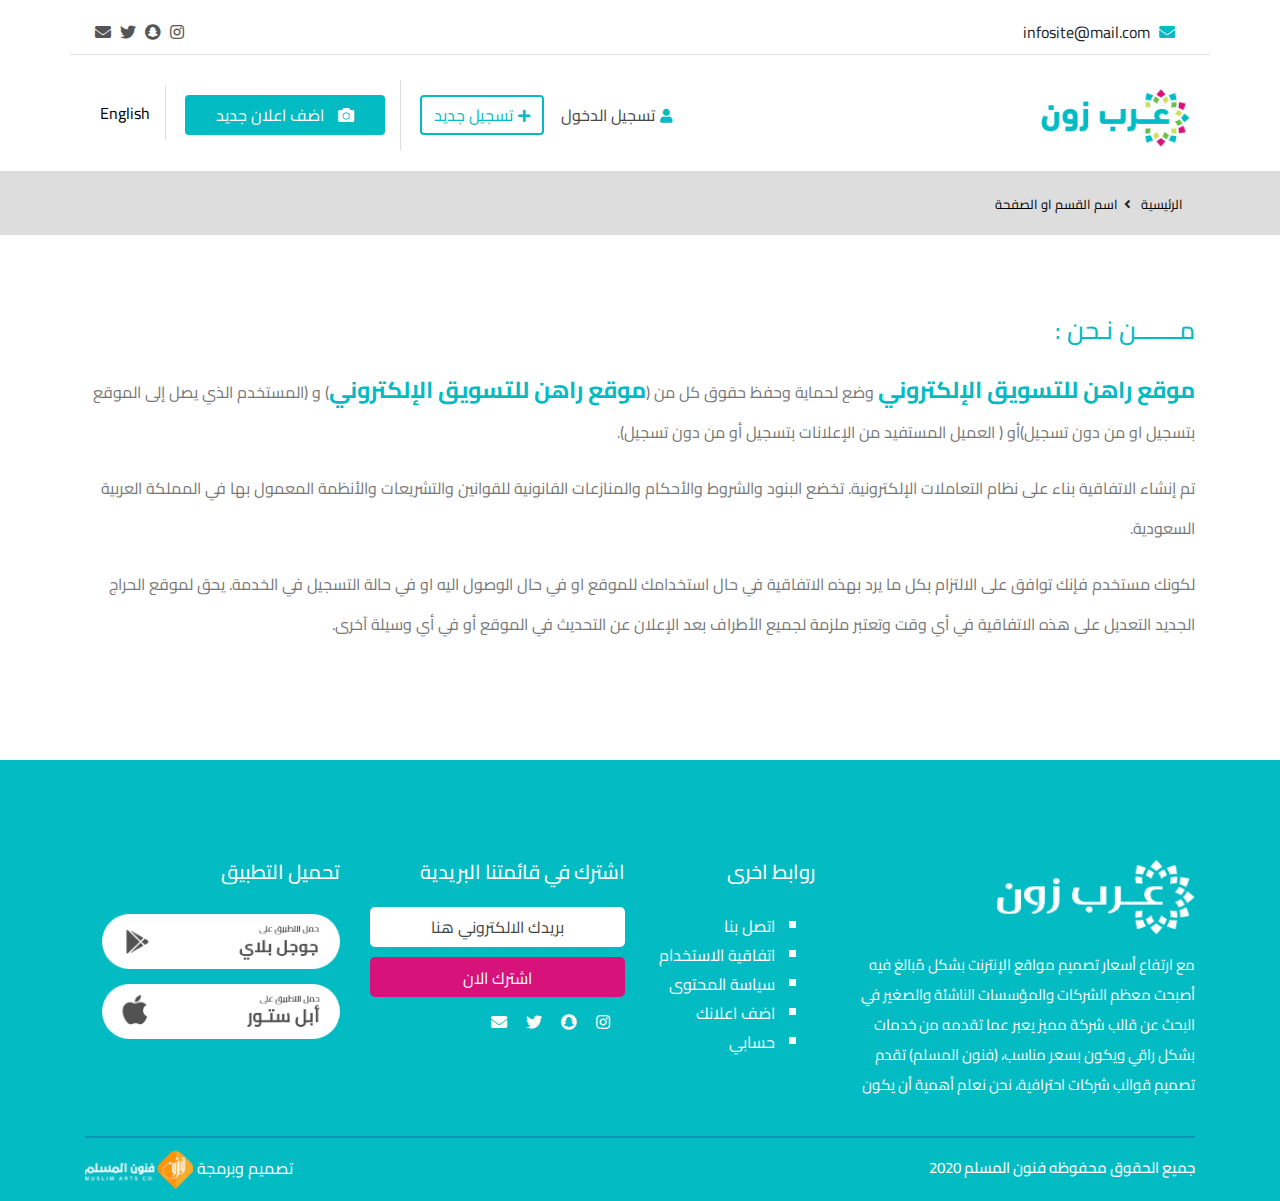
<file: who-us.html>
<!DOCTYPE html>
<html lang="en">

<head>
  <meta charset="UTF-8">
  <meta name="viewport" content="width=device-width, initial-scale=1.0">
  <link rel="stylesheet" href="./assets/css/bootstrap-ar.min.css" />
  <link rel="stylesheet" href="https://cdnjs.cloudflare.com/ajax/libs/font-awesome/5.13.0/css/all.min.css" />
  <link rel="stylesheet" href="./assets/css/slick.css" />
  <link rel="stylesheet" href="./assets/css/slick-theme.css" />
  <link rel="stylesheet" href="./assets/css/style.css" />
  <title>Document</title>
</head>

<body>
  <!-- start upper nav -->
  <div class="top-header">
    <div class="container">
      <div class="row border-bottom">
        <div class="col-sm-12 col-lg-6">
          <div class="info">
            <span><i class="fas fa-envelope" aria-hidden="true"></i>
              infosite@mail.com</span>
          </div>
        </div>
        <div class="col-sm-12 col-lg-6">
          <div class="social">
            <span><a href="#"><i class="fab fa-instagram"></i></a></span>
            <span><a href="#"><i class="fab fa-snapchat"></i></a></span>
            <span><a href="#"><i class="fab fa-twitter"></i></a></span>
            <span><a href="#"><i class="fas fa-envelope"></i></a></span>
          </div>
        </div>
      </div>
    </div>
  </div>
  <!-- end upper nav -->

  <!-- start navbar -->
  <div class="upper-nav">
    <div class="container">
      <div class="row">
        <div class="col-sm-12 col-lg-3">
          <div class="logo">
            <img class="mt-2" src="./assets/images/logo.png" alt="" />
          </div>
        </div>
        <div class="col-sm-12 col-lg-9">
          <div class="login">
            <ul class="list-unstyled">
              <li>
                <a href="./account.html" class="btn btn-login"><i class="fas fa-user"></i>تسجيل الدخول</a>
                <a href="./account.html" class="btn btn-rigister"><i class="fas fa-plus"></i>تسجيل جديد</a>
              </li>
              <li class="btn-add-ads-parent">
                <a href="./ads-page.html" class="btn btn-add-ads"><i class="fas fa-camera"></i> اضف اعلان جديد</a>
              </li>
              <li class="eng">
                <a href="#">English</a>
              </li>
            </ul>
          </div>
        </div>
      </div>
    </div>
  </div>
  <!-- end navbar -->

  <!-- start path  -->
  <div class="path">
    <div class="container">
      <div class="row">
        <div class="col-sm-12 col-lg-12">
          <div>
            <span class="first"> <a href="#">الرئيسية</a></span>
              <span><a href="#">اسم القسم او الصفحة</a> </span>
          </div>
        </div>
      </div>
    </div>
  </div>
  <!-- end path -->

  <!-- start who us -->
  <div class="who-us">
    <div class="container">
      <div class="row">
        <div class="col-sm-12 col-lg-12">
          <div>
            <h5 class="who-header">مـــــــن نـحن :</h5>
            <p>
              <span class="big-word"> موقع راهن للتسويق الإلكتروني</span>
              وضع لحماية وحفظ حقوق كل من
              (<apan class="big-word">موقع راهن للتسويق الإلكتروني</apan>)
              و
              (<span>المستخدم</span> الذي يصل إلى الموقع بتسجيل او من دون تسجيل)أو ( العميل المستفيد من الإعلانات بتسجيل
              أو من دون تسجيل).
            <p>
              تم إنشاء الاتفاقية بناء على نظام التعاملات الإلكترونية. تخضع البنود والشروط والأحكام والمنازعات القانونية
              للقوانين والتشريعات والأنظمة المعمول بها في المملكة العربية السعودية.
            </p>
            <p>
              لكونك مستخدم فإنك توافق على الالتزام بكل ما يرد بهذه الاتفاقية في حال استخدامك للموقع او في حال الوصول
              اليه او في حالة التسجيل في الخدمة. يحق لموقع الحراج الجديد التعديل على هذه الاتفاقية في أي وقت وتعتبر
              ملزمة لجميع الأطراف بعد الإعلان عن التحديث في الموقع أو في أي وسيلة آخرى.
            </p>
            </p>
          </div>
        </div>
      </div>
    </div>
  </div>
  <!-- end who us -->


	<!-- start footer -->
	<footer>
		<div class="container">
			<div class="row">
				<div class="col-sm-12 col-lg-4">
					<div class="logo-content-logo">
						<div class="logo" data-aos="fade-up">
							<img src="./assets/images/logo-footer.png" alt="" />
						</div>
						<p class="text-white">
							مع ارتفاع أسعار تصميم مواقع الإنترنت بشكل مٌبالغ فيه أصبحت معظم
							الشركات والمؤسسات الناشئة والصغير في البحث عن قالب شركة مميز
							يعبر عما تقدمه من خدمات بشكل راقي ويكون بسعر مناسب، (فنون
							المسلم) تقدم تصميم قوالب شركات احترافية، نحن نعلم أهمية أن يكون
						</p>
					</div>
				</div>
				<div class="col-sm-6 col-lg-2">
					<div class="help-content">
						<h5 class="text-white pr-3">روابط اخرى</h5>
						<ul class="text-white">
							<li><a class="text-white" href="./contact.htm">اتصل بنا</a></li>
							<li><a class="text-white" href="">اتفاقية الاستخدام</a></li>
							<li>
								<a class="text-white" href="./archive.html">سياسة المحتوى</a>
							</li>
							<li>
								<a class="text-white" href="./ads-page.html">اضف اعلانك</a>
							</li>
							<li><a class="text-white" href="">حسابي</a></li>
						</ul>
					</div>
				</div>
				<div class="col-sm-6 col-lg-3">
					<div class="social-content">
						<h5 class="text-white">اشترك في قائمتنا البريدية</h5>
						<form>
							<input class="form-control" type="email" placeholder="بريدك الالكتروني هنا" /><br />
							<button type="submit" class="btn">اشترك الان</button>
						</form>
						<div class="social">
							<span><a href="#"><i class="fab fa-instagram"></i></a></span>
							<span><a href="#"><i class="fab fa-snapchat"></i></a></span>
							<span><a href="#"><i class="fab fa-twitter"></i></a></span>
							<span><a href="#"><i class="fas  fa-envelope"></i></a></span>
						</div>
					</div>
				</div>
				<div class="col-sm-12 col-lg-3">
					<div class="help-content download-app">
						<h5 class="text-white pr-3">تحميل التطبيق</h5>
						<ul class="text-white list-unstyled">
							<li>
								<a href=""><img src="./assets/images/google-play.png" alt=""></a>
							</li>
							<li>
								<a href=""><img src="./assets/images/apple-store.png" alt=""></a>
							</li>
						</ul>
					</div>
				</div>
			</div>
		</div>
		<div class="copy-right">
			<div class="container">
				<div class="copy">
					<div class="row">
						<div class="col-sm-12 col-lg-6">
							<h5 class="">جميع الحقوق محفوظه فنون المسلم 2020</h5>
						</div>
						<div class="col-sm-12 col-lg-6">
							<div class="logo-funun">
								<span class="text-white">تصميم وبرمجة</span>
								<img src="./assets/images/artlogo.png" />
							</div>
						</div>
					</div>
				</div>
			</div>
		</div>
	</footer>
	<!-- end footer -->

  <script src="./assets/js/jquery-3.3.1.min.js"></script>
  <script src="./assets/js/popper.min.js"></script>
  <script src="./assets/js/bootstrap.min.js"></script>
  <script src="./assets/js/slick.min.js"></script>
  <script src="./assets/js/main.js"></script>
</body>

</html>
</file>
<file: assets/css/style.css>
@charset "UTF-8";
@import url("https://fonts.googleapis.com/css2?family=Cairo&display=swap");
input:focus,
select:focus,
textarea:focus {
  outline: 0 !important;
}

body {
  direction: rtl;
  font-family: "Cairo", sans-serif;
}

.clear {
  clear: both;
}

img {
  max-width: 100%;
  width: 100%;
}

.top-header {
  padding: 10px;
}
.top-header .border-bottom {
  padding: 10px;
  border-bottom: 1px solid #ddd;
}
.top-header .info span:first-child {
  padding: 10px 0px 10px 10px;
}
.top-header .info span:last-child {
  padding: 10px 10px 10px 0px;
}
.top-header .info i {
  color: #03BBC3;
  margin-left: 5px;
}
.top-header .social {
  text-align: left;
}
.top-header .social i {
  color: #555;
  margin-right: 5px;
  transition: all 0.5s ease;
}
.top-header .social i:hover {
  color: #03BBC3;
}

.upper-nav {
  padding: 5px;
}
.upper-nav .logo {
  padding: 5px;
  text-align: right;
}
.upper-nav .logo img {
  width: 150px;
}
.upper-nav .logo span {
  font-weight: bold;
}
.upper-nav .login {
  text-align: left;
  padding-top: 10px;
}
.upper-nav .login ul li {
  padding: 15px;
  display: inline-block;
}
.upper-nav .login ul li .btn-login {
  color: #444;
}
.upper-nav .login ul li .btn-login i {
  font-size: 14px;
  color: #03BBC3;
  margin-left: 5px;
}
.upper-nav .login ul li .btn-login:hover {
  border: 1px dashed #03BBC3;
}
.upper-nav .login ul li .btn-rigister {
  border: 2px solid #03BBC3;
  color: #03BBC3;
}
.upper-nav .login ul li .btn-rigister i {
  font-size: 14px;
  color: #03BBC3;
  margin-left: 5px;
}
.upper-nav .login ul li .btn-rigister:hover {
  background-color: #03BBC3;
  color: #fff;
}
.upper-nav .login ul li .btn-rigister:hover i {
  color: #fff;
}
.upper-nav .login ul li .btn-add-ads {
  width: 200px;
  border: 2px solid #03BBC3;
  background-color: #03BBC3;
  color: #fff;
}
.upper-nav .login ul li .btn-add-ads i {
  margin-left: 10px;
}
.upper-nav .login ul li .btn-add-ads:hover {
  background-color: #fff;
  border: 2px solid #03BBC3;
  color: #000;
}
.upper-nav .login ul li:last-child {
  border-right: 1px solid #ddd;
}
.upper-nav .login ul .btn-add-ads-parent {
  border-right: 1px solid #DDD;
}
.upper-nav .eng {
  border-right: 1px solid #ddd;
}
.upper-nav .eng a {
  color: #000;
  text-decoration: none;
}
.upper-nav .my-account-option {
  border-right: 2px solid #03BBC3 !important;
  width: 50%;
  text-align: right;
}
.upper-nav .my-account-option .form-group {
  margin-bottom: 0;
}

.search-bar form {
  background-color: #E9E9E9;
  height: 80px;
  padding: 20px;
  border-radius: 8px;
}
.search-bar form .row .col-lg-5,
.search-bar form .row .col-lg-3,
.search-bar form .row .col-lg-1 {
  padding-left: 5px;
  padding-right: 5px;
}
.search-bar form .form-group {
  position: relative;
}
.search-bar form .form-group .form-control {
  border-radius: 5px;
  border: 0;
  height: calc(1.5em + .75rem + 10px);
  font-size: 15px;
}
.search-bar form .form-group .select-control {
  padding-right: 25px;
}
.search-bar form img {
  position: absolute;
  top: 18.2%;
  margin-right: 5px;
  width: 8.5%;
  z-index: 2;
}
.search-bar form .car-select,
.search-bar form .all-mark {
  right: 1%;
}
.search-bar form .btn {
  border: 0;
  border-radius: 5px;
  padding: 0 !important;
  height: calc(1.5em + .75rem + 10px);
  width: 100%;
  background-color: #03BBC3;
}
.search-bar form .btn i {
  color: #fff;
}

.header {
  margin-top: 30px;
}
.header .header-slider .slider-item {
  background-size: cover;
  height: 262px;
  background-position: center;
}
.header .header-slider .slider-item:focus {
  outline: 0;
}
.header .header-slider .slick-prev,
.header .header-slider .slick-next {
  z-index: 999;
}
.header .header-slider .slick-prev::before,
.header .header-slider .slick-next::before {
  font-size: 30px;
}
.header .header-slider .slick-prev {
  left: 30px;
}
.header .header-slider .slick-prev::before {
  content: "";
}
.header .header-slider .slick-next {
  right: 30px;
}
.header .header-slider .slick-next::before {
  content: "";
}

.departments {
  margin-top: 10px;
}
.departments .card-active {
  background-color: #fff;
  padding: 10px;
  border-top-left-radius: 15px !important;
  border-top-right-radius: 15px !important;
  box-shadow: 0 0.5rem 1rem rgba(0, 0, 0, 0.15);
  border: 1px solid #000;
}
.departments .card {
  margin-top: 40px;
  border: 0;
  border-radius: 0;
  position: relative;
  padding-bottom: 40px;
  height: 195px;
  transition: all 0.4s ease-in-out;
}
.departments .card .card-header {
  color: #fff;
  border: 0;
  border-radius: 5px;
  padding: 8px;
  padding-top: 10px;
  position: relative;
}
.departments .card .card-header h5 {
  display: inline-block;
}
.departments .card .card-header h5 span {
  font-size: 17px;
}
.departments .card .card-header h5 img {
  width: 20px;
  height: 20px;
  margin-left: 5px;
}
.departments .card .card-header .number {
  position: absolute;
  left: 10px;
  border: 1px solid #fff;
  width: 50px;
  text-align: center;
  border-radius: 5px;
}
.departments .card .card-body {
  overflow: hidden;
  transition: all 1s ease-in-out;
}
.departments .card .card-body .depar-links:hover {
  background-color: #1C75BC;
  color: #fff;
}
.departments .card .plus {
  position: absolute;
  bottom: -25px;
  left: 20px;
  cursor: pointer;
  transition: all 1s ease-in-out;
}
.departments .card .plus i {
  width: 50px;
  height: 50px;
  line-height: 50px;
  text-align: center;
  border-radius: 50%;
  color: #fff;
}
.departments .card-company {
  border-bottom: 3px solid #1C75BC;
}
.departments .card-company .card-header {
  background-color: #1C75BC;
}
.departments .card-company .plus i {
  background-color: #1C75BC;
}
.departments .card-car {
  border-bottom: 3px solid #CCDF5F;
}
.departments .card-car .card-header {
  background-color: #CCDF5F;
}
.departments .card-car .plus i {
  background-color: #CCDF5F;
}
.departments .card-elctr {
  border-bottom: 3px solid #69BE45;
}
.departments .card-elctr .card-header {
  background-color: #69BE45;
}
.departments .card-elctr .plus i {
  background-color: #69BE45;
}
.departments .card-animal {
  border-bottom: 3px solid #626262;
}
.departments .card-animal .card-header {
  background-color: #626262;
}
.departments .card-animal .plus i {
  background-color: #626262;
}
.departments .card-bed {
  border-bottom: 3px solid #D7127B;
}
.departments .card-bed .card-header {
  background-color: #D7127B;
}
.departments .card-bed .plus i {
  background-color: #D7127B;
}
.departments .card-service {
  border-bottom: 3px solid #03BBC3;
}
.departments .card-service .card-header {
  background-color: #03BBC3;
}
.departments .card-service .plus i {
  background-color: #03BBC3;
}

.special-ads {
  margin-top: 80px;
}
.special-ads .new-ads-header h5 {
  font-size: 30px;
  color: #03BBC3;
}
.special-ads .new-ads-slider .slider-item {
  overflow: hidden;
  margin-bottom: 20px;
  padding: 5px;
}
.special-ads .new-ads-slider .slider-item:focus {
  outline: 0;
}
.special-ads .new-ads-slider .slider-item .card {
  margin-top: 10px;
  border-radius: 5px;
  border: 1px solid #ECECEC;
}
.special-ads .new-ads-slider .slider-item .card .card-img {
  padding: 8px;
}
.special-ads .new-ads-slider .slider-item .card .card-img img {
  height: 150px;
}
.special-ads .new-ads-slider .slider-item .card .card-body .card-text {
  color: #69BE45;
}
.special-ads .new-ads-slider .slider-item .card .card-body .card-departm {
  margin-top: 10px;
  width: 50%;
  float: right;
}
.special-ads .new-ads-slider .slider-item .card .card-body .card-departm a {
  color: #000;
  text-decoration: none;
  font-size: 14px;
}
.special-ads .new-ads-slider .slider-item .card .card-body .card-departm i {
  float: right;
  margin-left: 5px;
  margin-top: 3px;
}
.special-ads .new-ads-slider .slider-item .card .card-body .card-departm img {
  width: 18px;
  float: right;
  margin-left: 5px;
}
.special-ads .new-ads-slider .slider-item .card .card-footer {
  background-color: #ECECEC;
}
.special-ads .new-ads-slider .slider-item .card .card-footer .price {
  margin-right: 40px;
  color: #D7127B;
}
.special-ads .new-ads-slider .slick-dots {
  text-align: center;
}
.special-ads .new-ads-slider .slick-dots li {
  width: 10px !important;
}
.special-ads .new-ads-slider .slick-dots li button {
  width: 5px !important;
  height: 5px !important;
  background-color: #c7c7c7;
  border-radius: 50%;
}
.special-ads .new-ads-slider .slick-dots li button::before {
  content: none !important;
}
.special-ads .new-ads-slider .slick-dots .slick-active button {
  background-color: #03BBC3;
}
.special-ads .new-ads-slider .slick-dots .slick-active button::before {
  content: none !important;
}

.new-ads-most-search {
  margin-top: 80px;
}
.new-ads-most-search .most-search .most-search-header {
  background-color: #F5F5F5;
  height: 50px;
  text-align: right;
  color: #626262;
}
.new-ads-most-search .most-search .most-search-header h5 {
  line-height: 50px;
  font-size: 20px;
}
.new-ads-most-search .most-search .card {
  border: 0;
}
.new-ads-most-search .most-search .card-space-ads {
  margin-top: 20px;
  text-align: center;
  height: 420px;
  background-color: #FBFBFB;
}
.new-ads-most-search .most-search .card-space-ads h6 {
  line-height: 420px;
}
.new-ads-most-search .most-search .card-space-ads-2 {
  height: 211px;
}
.new-ads-most-search .most-search .card-space-ads-2 h6 {
  line-height: 211px;
}
.new-ads-most-search .new-ads .card {
  border: 1px solid #E9E9E9;
  margin-top: 20px;
}
.new-ads-most-search .new-ads .card .card-title {
  font-size: 18px;
}
.new-ads-most-search .new-ads .card .card-img {
  padding: 10px;
}
.new-ads-most-search .new-ads .card .card-departm {
  float: right;
  width: 33.3333%;
  margin-top: 10px;
}
.new-ads-most-search .new-ads .card .card-departm a {
  color: #626262;
  text-decoration: none;
  font-size: 15px;
}
.new-ads-most-search .new-ads .card .card-departm a .name {
  color: #69BE45;
}
.new-ads-most-search .new-ads .card .card-departm img {
  width: 20px;
}
.new-ads-most-search .new-ads .card .card-footer {
  border: 0;
  background-color: #ECECEC;
}
.new-ads-most-search .new-ads .card .card-footer .price {
  position: absolute;
  left: 5%;
  color: #D7127B;
}
.new-ads-most-search .new-ads .card-ads-space {
  border: 0;
  margin-top: 20px;
  text-align: center;
  height: 191px;
  background-color: #FBFBFB;
}
.new-ads-most-search .new-ads .card-ads-space h6 {
  line-height: 191px;
}

footer {
  margin-top: 100px;
  background-color: #03BBC3;
  padding-top: 100px;
}
footer .logo-content-logo img {
  width: 200px;
  height: 75px;
}
footer .logo-content-logo p {
  font-size: 15px;
  line-height: 30px;
  margin-top: 15px;
}
footer .help-content ul {
  margin-top: 30px;
  list-style-type: square;
}
footer .help-content ul li {
  margin-top: 5px;
}
footer .help-content ul li a {
  display: inline-block;
  text-decoration: none;
  transition: all 0.5s ease !important;
}
footer .help-content ul li a:hover {
  transform: translateX(-5px) !important;
}
footer .social-content .social i {
  display: inline-block;
  color: #fff;
  line-height: 30px;
  text-align: center;
  margin-right: 15px;
  transition: all 0.5s ease;
}
footer .social-content .social i:hover {
  color: #03BBC3;
}
footer .social-content .form-control {
  display: inline-block;
  background-color: #fff;
  margin-top: 15px;
  border: 0;
  height: 40px;
  color: #444 !important;
  text-align: center;
  border-radius: 5px;
}
footer .social-content .form-control::placeholder {
  color: #444;
  opacity: 1;
  /* Firefox */
}
footer .social-content .btn {
  border: 0 !important;
  border-radius: 5px;
  border: 1px solid #D7127B;
  background-color: #D7127B;
  height: 40px;
  line-height: 30px;
  width: 100%;
  margin-top: 10px;
  color: #fff;
  margin-bottom: 10px;
  transition: all 0.5s ease-in-out;
}
footer .social-content .btn:hover {
  background-color: #06162a;
}
footer .download-app ul li {
  list-style-type: none;
}
footer .download-app ul li img {
  margin-bottom: 10px;
  height: 55px;
}
footer .copy {
  margin-top: 20px;
  background-color: #03BBC3;
  height: 65px;
  line-height: 60px;
  border-top: 2px solid #0A97B5;
}
footer .copy h5 {
  margin: 0;
  font-size: 15px;
  color: #fff;
  line-height: 60px;
}
footer .copy .logo-funun {
  width: 100%;
  text-align: left;
}
footer .copy .logo-funun img {
  width: 20%;
}

.path {
  text-align: right;
  background-color: #ddd;
  padding: 20px;
}
.path span::before {
  font-family: "Font Awesome 5 Free";
  margin-left: 6px;
  margin-right: 6px;
  content: "";
  font-weight: 900;
  font-size: 13px;
}
.path .first::before {
  content: "" !important;
}
.path a {
  text-decoration: none;
  color: #000;
  font-size: 13px;
}
.path a:hover {
  color: #03BBC3;
}

.login-rigister .rigister-login-form .form-group .form-control {
  height: calc(1.5em + .75rem + 10px);
}
.login-rigister .rigister-login-form .remember {
  display: block;
  margin-top: 5px;
  margin-bottom: 10px;
}
.login-rigister .rigister-login-form .btn {
  color: #fff;
  width: 100px;
}
.login-rigister .rigister-login-form .btn-login {
  background-color: #4f94e2;
  border: 1px solid #4f94e2;
  margin-bottom: 10px;
}
.login-rigister .rigister-login-form .btn-rigister {
  background-color: #03BBC3;
  border: 1px solid #03BBC3;
}

.my-account .my-account-navs {
  border: 1px solid #F5F5F5;
  margin-top: 50px;
  border-radius: 6px;
}
.my-account .my-account-navs .card-header {
  background-color: #F5F5F5;
  font-size: 18px;
  border-bottom: 0;
  height: 60px;
  line-height: 60px;
  padding: 0;
  padding-right: 10px;
}
.my-account .my-account-navs .nav-link {
  padding: 0px;
  padding: 0 20px 0 20px;
  line-height: 65px;
  border-bottom: 1px solid #F5F5F5;
  border-radius: 0;
  color: #555;
  font-size: 15px;
  height: 65px;
}
.my-account .my-account-navs .nav-link img {
  width: 20px;
  margin-left: 5px;
}
.my-account .my-account-navs .active {
  background-color: unset;
}
.my-account .log-out {
  margin-top: 10px;
}
.my-account .log-out .btn {
  background-color: #D7127B;
  color: #fff;
  width: 100%;
}
.my-account .tab-content {
  margin-top: 50px;
}
.my-account .tab-content .most-search-header {
  background-color: #F5F5F5;
  height: 50px;
  text-align: right;
  color: #626262;
  border-radius: 8px;
}
.my-account .tab-content .most-search-header h5 {
  line-height: 50px;
  font-size: 17px;
}
.my-account .tab-content .account-info-form {
  margin-top: 30px;
}
.my-account .tab-content .account-info-form .form-group label {
  font-size: 15px;
}
.my-account .tab-content .account-info-form .form-group .form-control {
  height: calc(1.5em + .75rem + 6px);
}
.my-account .tab-content .account-info-form .btn-submit {
  text-align: center;
  margin-top: 10px;
}
.my-account .tab-content .account-info-form .btn-submit .btn {
  background-color: #03BBC3;
  color: #fff;
  width: 40%;
}
.my-account .messages .card {
  border: 1px solid #F5F5F5;
  padding: 15px;
  border-radius: 8px;
  margin-top: 25px;
}
.my-account .messages .card h5 {
  font-size: 15px;
}
.my-account .messages .card p {
  font-size: 13px;
  color: #626262;
}

.search-and-search-result .card-search {
  margin-top: 50px;
}
.search-and-search-result .card-search .card-header {
  border: 0;
  margin-bottom: 10px;
}
.search-and-search-result .card-search .search-form {
  padding: 10px;
}
.search-and-search-result .card-search .search-form .form-group .form-control {
  font-size: 13px;
}
.search-and-search-result .card-search .search-form .btn-submit .btn {
  background-color: #03BBC3;
  color: #fff;
  width: 100%;
  margin-top: 10px;
}
.search-and-search-result .new-ads-most-search {
  margin-top: 50px !important;
}
.search-and-search-result .arange {
  position: absolute;
  top: 10px;
  left: 40px;
}
.search-and-search-result .arange span {
  font-size: 15px;
}
.search-and-search-result .arange .select-arrange {
  border-radius: 5px;
  border: 0;
  width: 150px;
  font-size: 13px;
  padding: 5px;
}

.show-ads .slider-top .item-slide img {
  width: auto;
  margin: auto;
  height: 400px;
  max-height: auto;
}
.show-ads .slider-top .item-slide:focus {
  outline: 0 !important;
}
.show-ads .slider-top .slick-prev {
  left: 0;
  z-index: 99;
}
.show-ads .slider-top .slick-prev::before {
  content: "";
  font-size: 15px;
}
.show-ads .slider-top .slick-next {
  right: 2.5%;
  bottom: 0;
}
.show-ads .slider-top .slick-next::before {
  content: "";
  font-size: 15px;
}
.show-ads .slider-bottom {
  margin-top: 10px;
}
.show-ads .slider-bottom .slick-track {
  transform: translate(0) !important;
}
.show-ads .slider-bottom .item-slide {
  height: 130px;
  background-size: cover;
  background-position: center;
}
.show-ads .slider-bottom .item-slide:focus {
  outline: 0 !important;
}
.show-ads .ads-info .special-ads {
  z-index: 3;
  display: inline-block;
  position: absolute;
  background-color: #68bb2b;
  border: 1px solid #68bb2b;
  width: 15%;
  padding: 10px !important;
  text-align: center;
  border-radius: 10px;
  color: #fff;
  left: 10%;
  top: 1%;
}
.show-ads .ads-info .ads-header .header-ads {
  margin-top: 15px;
  font-size: 20px;
  float: right;
}
.show-ads .ads-info .ads-header .price {
  color: #fff;
  padding: 10px;
  width: 20%;
  text-align: center;
  font-size: 20px;
  float: left;
  border: 1px solid #ecb000;
  background-color: #ecb000;
}
.show-ads .ads-info .table-infor {
  margin-top: 40px;
}
.show-ads .ads-info .table-infor .table {
  margin-bottom: 0 !important;
}
.show-ads .ads-info .table-infor td {
  padding-right: 40px !important;
}
.show-ads .ads-info .table-infor td .question {
  font-weight: bold;
}
.show-ads .ads-info .table-infor h6 {
  font-size: 22px;
  color: #03BBC3;
  padding-right: 20px;
  padding-top: 10px;
  margin: 10px 0px 20px 0px;
}
.show-ads .ads-info .table-infor .table-word {
  margin: 0 !important;
  padding: 0 !important;
}
.show-ads .ads-info .table-infor .options-btn a {
  display: inline-block;
  margin-top: 10px;
  padding: 0;
  line-height: 65px;
  background-color: #F7F7F7;
  width: 100%;
  height: 65px;
}
.show-ads .ads-info .table-infor .options-btn a i {
  margin-left: 5px;
  color: #444;
}
.show-ads .ads-info .table-infor .options-btn a:hover {
  background-color: #03BBC3;
  color: #fff;
}
.show-ads .ads-info .table-infor .options-btn a:hover i {
  color: #fff;
}
.show-ads .ads-info .table-infor .descr h6 {
  font-size: 22px;
  padding-right: 20px;
  padding-top: 10px;
  color: #03BBC3;
  margin: 10px 0px 20px 0px;
}
.show-ads .ads-info .table-infor .descr .desr-par {
  color: #444;
  line-height: 30px;
}
.show-ads .ads-info .contact-data {
  border: 1px solid #ddd;
  margin-top: 20px;
}
.show-ads .ads-info .contact-data .card-header {
  border: 0;
}
.show-ads .ads-info .contact-data h6 {
  font-size: 22px;
  padding-right: 20px;
  padding-top: 10px;
  color: #03BBC3;
  margin: 10px 0px 20px 0px;
}
.show-ads .ads-info .contact-data ul {
  padding: 0;
  padding-right: 20px;
}
.show-ads .ads-info .contact-data ul li {
  display: inline-block;
  margin-left: 20px;
}
.show-ads .ads-info .contact-data ul li i {
  font-size: 20px;
  margin-left: 10px;
  color: #444;
}
.show-ads .ads-info .contact-data ul li span {
  font-size: 20px;
  color: #444;
}
.show-ads .ads-info .social-media {
  text-align: center;
  border-bottom: 1px solid #ddd;
  padding-bottom: 20px;
}
.show-ads .ads-info .social-media span {
  margin-top: 35px;
  display: inline-block;
  width: 15%;
}
.show-ads .ads-info .social-media span i {
  color: #888;
  font-size: 30px;
}
.show-ads .ads-info .social-media span i:hover {
  color: #03BBC3;
}
.show-ads .ads-info form {
  margin-top: 50px;
}
.show-ads .ads-info form input {
  border: 0;
  border: 1px solid #ddd;
  padding: 10px;
}
.show-ads .ads-info form button {
  padding: 10px;
  background-color: #03BBC3;
  border: 0;
  border: 1px solid #03BBC3;
  color: #fff;
}
.show-ads .comments .rebort {
  display: inline-block;
  color: #03BBC3;
  margin-bottom: 10px;
}
.show-ads .comments .rebort span {
  font-size: 13px;
  margin-right: 2px;
}
.show-ads .comments h6 {
  font-size: 25px;
  padding-right: 20px;
  color: #03BBC3;
  padding-top: 10px;
  margin: 10px 0px 20px 0px;
  position: relative;
}
.show-ads .comments h6 i {
  color: #03BBC3;
  font-size: 25px;
}
.show-ads .comments .on-comment {
  border: 1px solid #eee;
  position: relative;
  padding: 15px;
  padding-right: 15px;
  padding-bottom: 2px !important;
}
.show-ads .comments .on-comment .com-name {
  font-size: 15px;
  font-weight: bold;
}
.show-ads .comments .on-comment .com-word {
  font-size: 14px;
  color: #888;
}
.show-ads .comments .on-comment .time {
  position: absolute;
  top: 10%;
  left: 1%;
  font-size: 10px;
  color: #444;
}
.show-ads .add-comment {
  position: relative;
  margin-top: 40px;
  padding-top: 30px;
}
.show-ads .add-comment::before {
  position: absolute;
  content: "";
  top: -1%;
  width: 100%;
  height: 2px;
  background-color: #eee;
}
.show-ads .add-comment .head-comment-add {
  color: #1c75bc;
  width: 15%;
  background-color: #fff;
  border: 1px solid #fff;
  position: absolute;
  top: -5%;
  left: 45%;
  text-align: center;
  font-size: 15px;
}
.show-ads .add-comment .comment-form {
  margin-top: 0;
}
.show-ads .add-comment .comment-form .form-control {
  width: 100%;
  padding: 10px;
  border: 1px solid #eee;
  height: calc(1.5em + .75rem + 10px);
}
.show-ads .add-comment .comment-form .form-control::placeholder {
  font-size: 13px;
}
.show-ads .add-comment .comment-form .comment-textarea {
  width: 100%;
  padding: 10px;
  border: 1px solid #eee;
}
.show-ads .add-comment .comment-form .comment-textarea::placeholder {
  font-size: 13px;
}
.show-ads .add-comment .comment-form button {
  border: 1px solid #D7127B;
  background-color: #D7127B;
  color: #fff;
  padding: 10px;
}
.show-ads .related-ads h6 {
  margin-top: 15px;
  font-size: 22px;
  color: #03BBC3;
}
.show-ads .related-ads h6 i {
  color: #2b79c3;
  font-size: 25px;
}
.show-ads .related-ads .card {
  margin-top: 20px;
}
.show-ads .related-ads .card .card-img {
  padding: 10px;
}
.show-ads .related-ads .card .card-img img {
  transition: all 0.5s ease;
  height: 150px;
}
.show-ads .related-ads .card .card-img img:hover {
  filter: grayscale(100%);
}
.show-ads .related-ads .card .card-body {
  padding: 10px;
}
.show-ads .related-ads .card .card-body .card-departm {
  margin-top: 10px;
  width: 50%;
  float: right;
}
.show-ads .related-ads .card .card-body .card-departm a {
  color: #000;
}
.show-ads .related-ads .card .card-body .card-departm span {
  font-size: 14px;
}
.show-ads .related-ads .card .card-body .card-departm img {
  width: 15px;
}
.show-ads .related-ads .card .card-body .card-title {
  margin: 0;
  font-size: 17px;
}
.show-ads .related-ads .card .card-body .card-title a {
  color: #03BBC3;
  text-decoration: none;
}
.show-ads .related-ads .card .card-body .card-title a:hover {
  color: #03BBC3 !important;
}
.show-ads .related-ads .card .card-body .card-text {
  margin: 0;
}
.show-ads .related-ads .card .card-body .card-text a {
  color: #69BE45;
  text-decoration: none;
  font-size: 14px;
}
.show-ads .related-ads .card .card-footer {
  padding: 0;
  padding: 10px;
}
.show-ads .related-ads .card .card-footer .price {
  margin-right: 60px;
  color: #D7127B;
}

.add-ads-add {
  width: 100%;
  margin: auto;
  margin-bottom: 80px;
}
.add-ads-add .card-header {
  margin-top: 60px;
  text-align: center;
  font-weight: bold;
  font-size: 17px;
  border: 0;
  border-radius: 6px;
  background-color: #F5F5F5;
  padding: 15px;
}
.add-ads-add form {
  text-align: right;
  margin-top: 20px;
}
.add-ads-add form input,
.add-ads-add form select,
.add-ads-add form textarea {
  width: 100%;
  padding: 12px;
  margin-top: 10px;
  border: 1px solid #ddd;
}
.add-ads-add form input::placeholder,
.add-ads-add form select::placeholder,
.add-ads-add form textarea::placeholder {
  font-size: 13px;
}
.add-ads-add form select {
  background-color: transparent;
  padding: 5px !important;
  color: #444;
  font-size: 14px;
  border-radius: 10px;
}
.add-ads-add form input[type=file] {
  border: 0;
  margin-top: 0;
}
.add-ads-add form .add-pic {
  color: #03BBC3;
  margin-top: 20px;
  font-weight: bold;
}
.add-ads-add form button[type=submit] {
  border: 1px solid #03BBC3;
  background-color: #03BBC3;
  color: #fff;
  padding: 8px;
  border-radius: 5px;
}
.add-ads-add .form-group label {
  margin-bottom: 0;
  font-size: 14px;
  font-weight: bold;
  color: #666;
}
.add-ads-add .form-group .form-control {
  border-radius: 6px;
}
.add-ads-add .add-iframe {
  border-radius: 6px;
  width: 100%;
  height: 120px;
  margin-top: 10px;
  margin-bottom: 10px;
}
.add-ads-add .btn-add-submit {
  width: 150px;
}

.my-profile form {
  margin-top: 0 !important;
}
.my-profile h5 {
  text-align: right;
  margin-top: 60px;
  color: #03BBC3;
  font-weight: bold;
}

.my-ads {
  text-align: right;
  margin-bottom: 150px;
}
.my-ads .card {
  border: 0;
  margin-top: 50px !important;
}
.my-ads .card img {
  height: 200px;
}
.my-ads .card .card-body {
  background-color: #f7f6fa;
  height: 100%;
  padding: 0 !important;
  position: relative;
}
.my-ads .card .card-body h5 {
  font-size: 18px;
  color: #44474b;
  padding: 20px;
}
.my-ads .card .card-body span {
  margin-left: 20px;
  font-size: 13px;
  color: #03BBC3;
  padding: 20px;
}
.my-ads .card .card-body span i {
  font-size: 12px;
  margin-left: 10px;
  color: #03BBC3;
}
.my-ads .card .card-body .controls {
  background-color: #efebf9;
  height: 60px;
  position: absolute;
  bottom: 0;
  width: 100%;
  line-height: 60px;
  padding-right: 20px;
}
.my-ads .card .card-body .controls .button-controls {
  background-color: #03BBC3;
  border: 1px solid #03BBC3;
  color: #fff;
}
.my-ads .card .card-body .controls .price {
  position: absolute;
  left: 3%;
  top: 0%;
  line-height: 60px;
  font-size: 16px;
  color: #03BBC3;
}

.edit-ads {
  text-align: right;
  margin-top: 70px;
  margin-bottom: 80px;
}
.edit-ads form input,
.edit-ads form select {
  height: calc(2.5em + 0.75rem + 2px);
}
.edit-ads form label {
  color: #03BBC3;
  font-weight: bold;
}
.edit-ads form select {
  font-size: 14px;
}
.edit-ads form input {
  font-size: 14px;
}
.edit-ads form .file-upload label {
  margin-bottom: 0 !important;
}
.edit-ads form .img-from-file img {
  width: 20%;
}
.edit-ads form button {
  color: #fff;
  background-color: #03BBC3;
  border: 1px solid #03BBC3;
  padding: 10px;
}

.my-inbox {
  text-align: right;
  margin-top: 60px;
  margin-bottom: 120px;
}
.my-inbox .card {
  margin-top: 20px;
}
.my-inbox .card .card-header {
  background-color: #03BBC3 !important;
  color: #fff;
  font-size: 18px;
}
.my-inbox .card .card-body .card-title,
.my-inbox .card .card-body .card-text {
  font-size: 15px;
}
.my-inbox .card .card-body .card-title i,
.my-inbox .card .card-body .card-text i {
  margin-left: 5px;
  color: #03BBC3;
}
.my-inbox .card .card-body .btn-danger {
  font-size: 13px;
}
.my-inbox .card .card-body .btn-danger i {
  margin-left: 5px;
}

.blacklist {
  text-align: right;
  margin-top: 90px;
  margin-bottom: 180px;
}
.blacklist h5 {
  color: #03BBC3;
  font-size: 25px;
}
.blacklist p {
  font-size: 15px;
}
.blacklist form input {
  width: 100%;
  padding: 10px;
  border: 1px solid #ddd;
}
.blacklist form input::placeholder {
  font-size: 14px;
}
.blacklist form button {
  margin-top: 15px;
  width: 120px;
  background-color: #03BBC3;
  border: 1px solid #03BBC3;
  color: #fff;
  padding: 10px;
}

.who-us {
  margin-top: 80px;
  margin-bottom: 90px;
  text-align: right;
}
.who-us .who-header {
  color: #03BBC3;
  font-size: 25px;
  margin-bottom: 25px;
}
.who-us p {
  color: #777;
  line-height: 40px;
}
.who-us p .big-word {
  color: #03BBC3;
  font-size: 23px;
  font-weight: bold;
}

@media (max-width: 800px) {
  .upper-nav .login {
    text-align: right;
  }
  .upper-nav .my-account-option {
    width: 100%;
  }

  .search-bar form {
    height: auto;
  }
  .search-bar form .row .col-lg-5,
.search-bar form .row .col-lg-3,
.search-bar form .row .col-lg-1 {
    padding-left: 15px;
    padding-right: 15px;
  }
  .search-bar form img {
    top: 14.2%;
  }
  .search-bar form .car-select,
.search-bar form .all-mark {
    right: 3%;
  }

  .copy {
    height: auto !important;
  }
  .copy .logo-funun {
    text-align: right !important;
  }

  .related-ads .card .card-img img {
    height: 300px !important;
  }
}
@media (max-width: 524px) {
  .search-bar form {
    height: auto;
  }
  .search-bar form .row .col-lg-5,
.search-bar form .row .col-lg-3,
.search-bar form .row .col-lg-1 {
    padding-left: 15px;
    padding-right: 15px;
  }
  .search-bar form img {
    width: 7%;
  }

  .related-ads .card .card-img img {
    height: 200px !important;
  }

  .show-ads .ads-info .ads-header .price {
    display: inline-block;
    float: none;
    width: 100%;
    margin-top: 10px;
  }
  .show-ads .ads-info .special-ads {
    top: 2%;
  }

  .special-ads .new-ads-slider .slider-item .card .card-img img {
    height: auto;
  }

  .show-ads .slider-top .item-slide img {
    height: auto;
  }

  .show-ads .slider-bottom .item-slide {
    height: 80px;
  }

  .show-ads .slider-top .slick-arrow {
    top: 80%;
  }

  .show-ads .slider-top .slick-next {
    right: 5%;
  }

  .show-ads .slider-top .slick-prev::before,
.show-ads .slider-top .slick-next::before {
    width: 35px;
    height: 35px;
    line-height: 35px;
    font-size: 15px;
  }
}
.header .header-slider .slick-prev::before, .header .header-slider .slick-next::before {
  font-family: "Font Awesome 5 Free";
  font-weight: 900;
}

.departments .card .card-body .depar-links, .new-ads-most-search .most-search .card .card-body .depar-links {
  display: inline-block;
  font-size: 13px;
  color: #626262;
  background-color: #ECECEC;
  padding: 8px;
  border-radius: 5px;
  margin-top: 5px;
  text-decoration: none;
  margin-left: 6px;
  transition: 0.5s;
}

.show-ads .slider-top .slick-prev::before, .show-ads .slider-top .slick-next::before {
  font-family: "Font Awesome 5 Free";
  font-weight: 900;
}

.show-ads .slider-top .slick-prev::before, .show-ads .slider-top .slick-next::before {
  display: inline-block;
  border-radius: 50%;
  width: 40px;
  height: 40px;
  line-height: 40px;
  text-align: center;
  background-color: #03BBC3;
}

/*# sourceMappingURL=style.css.map */
</file>
